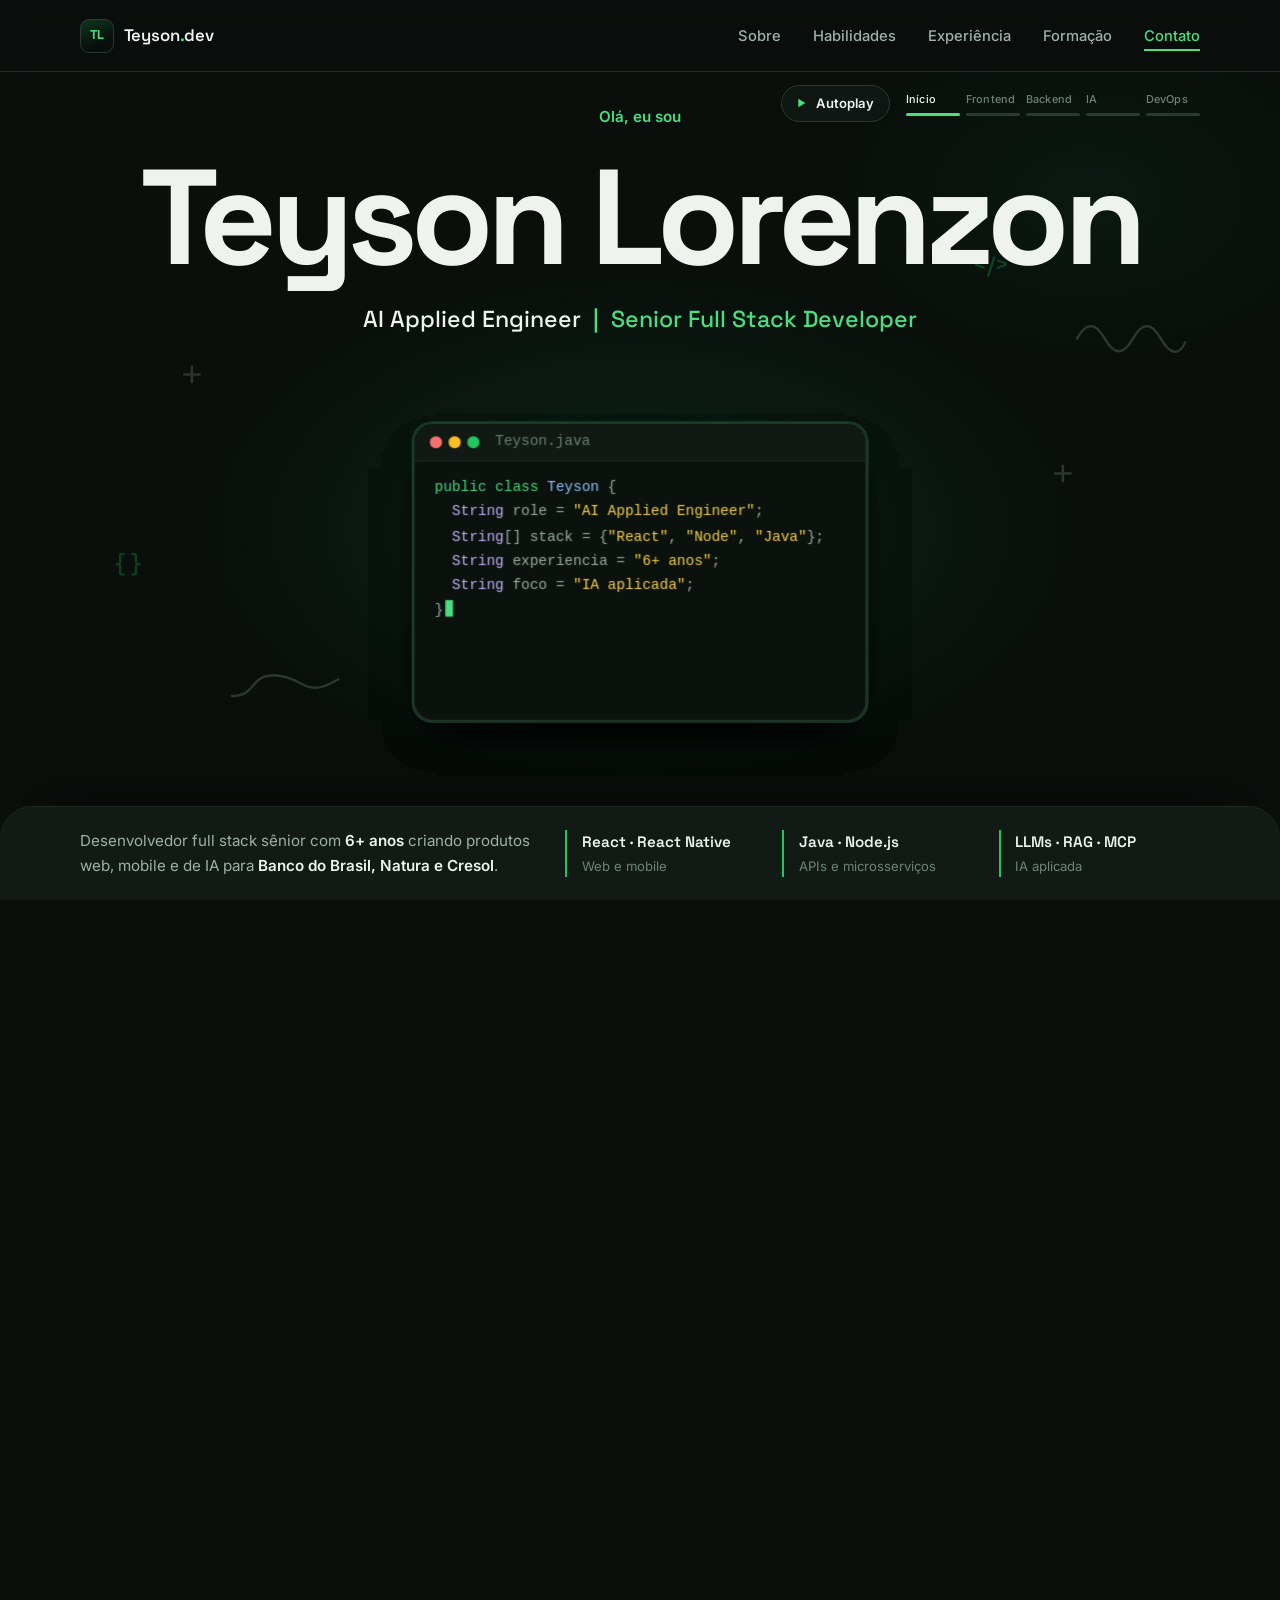
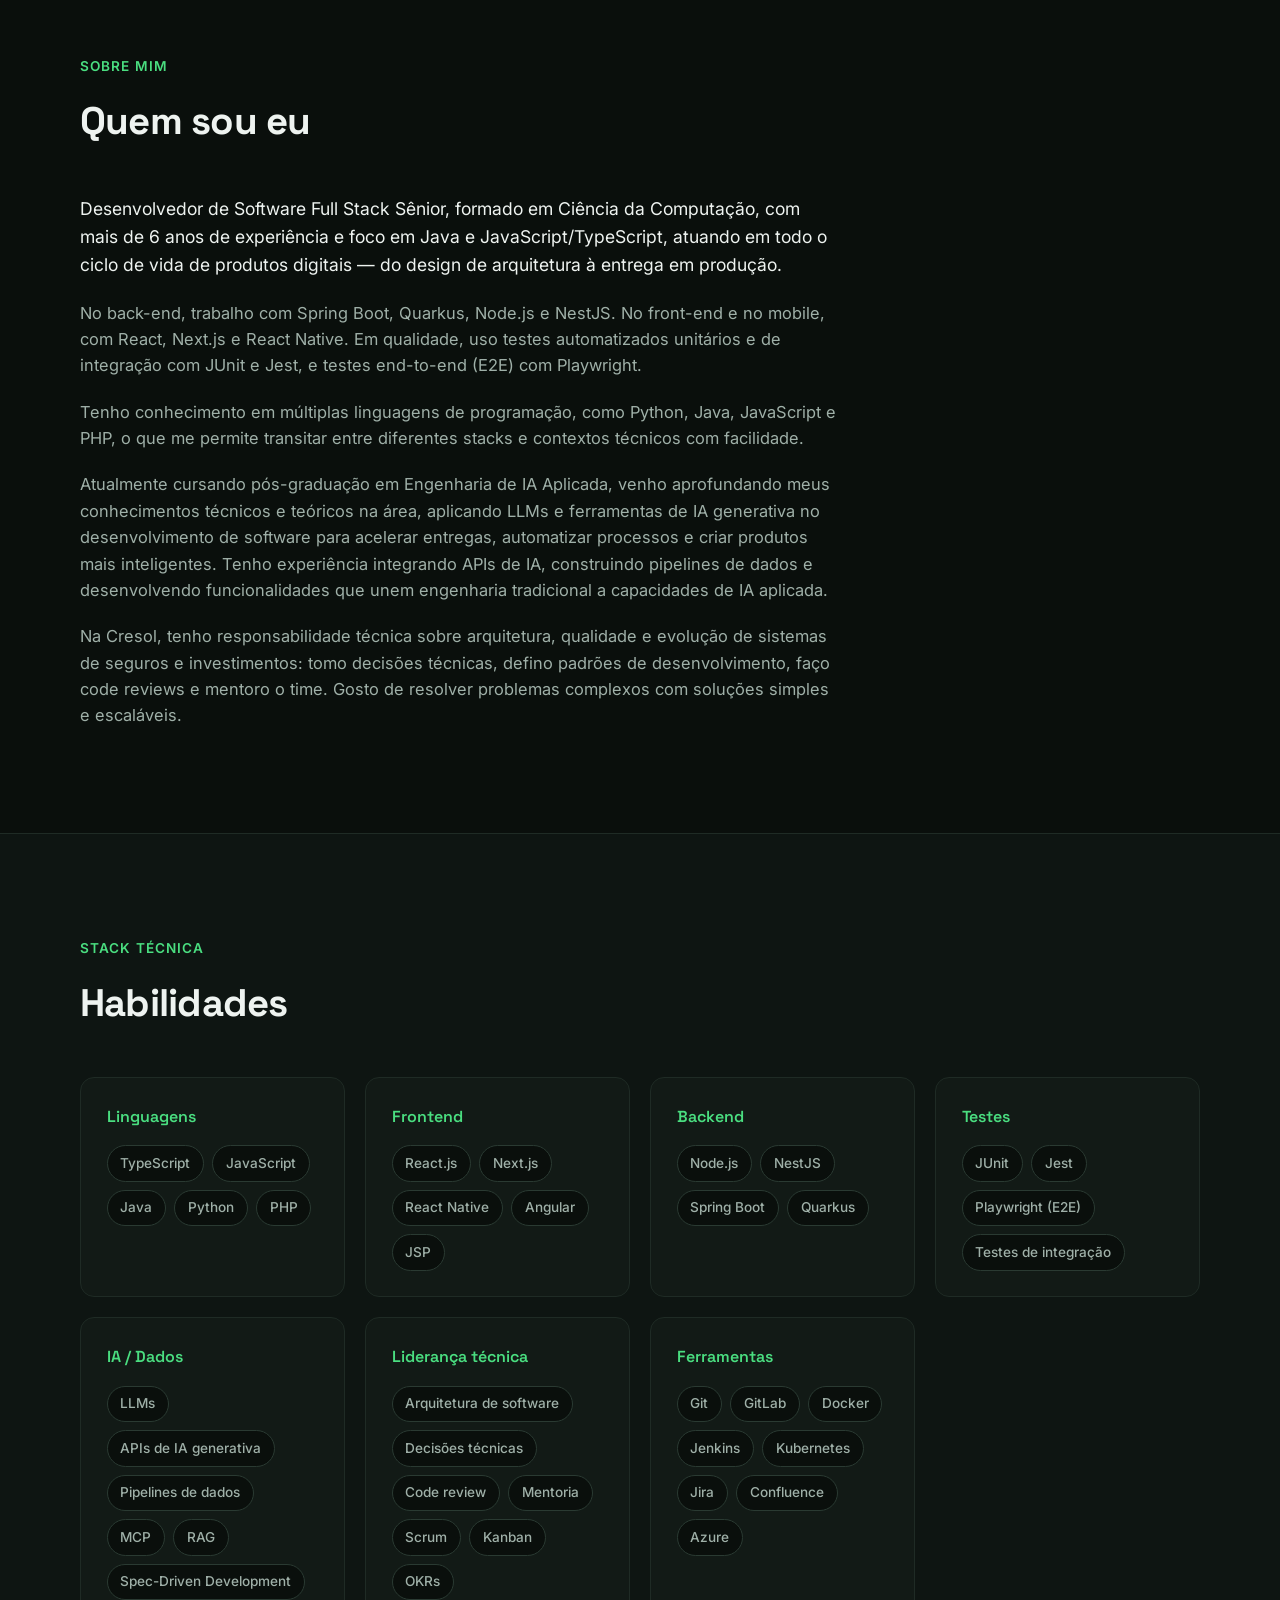
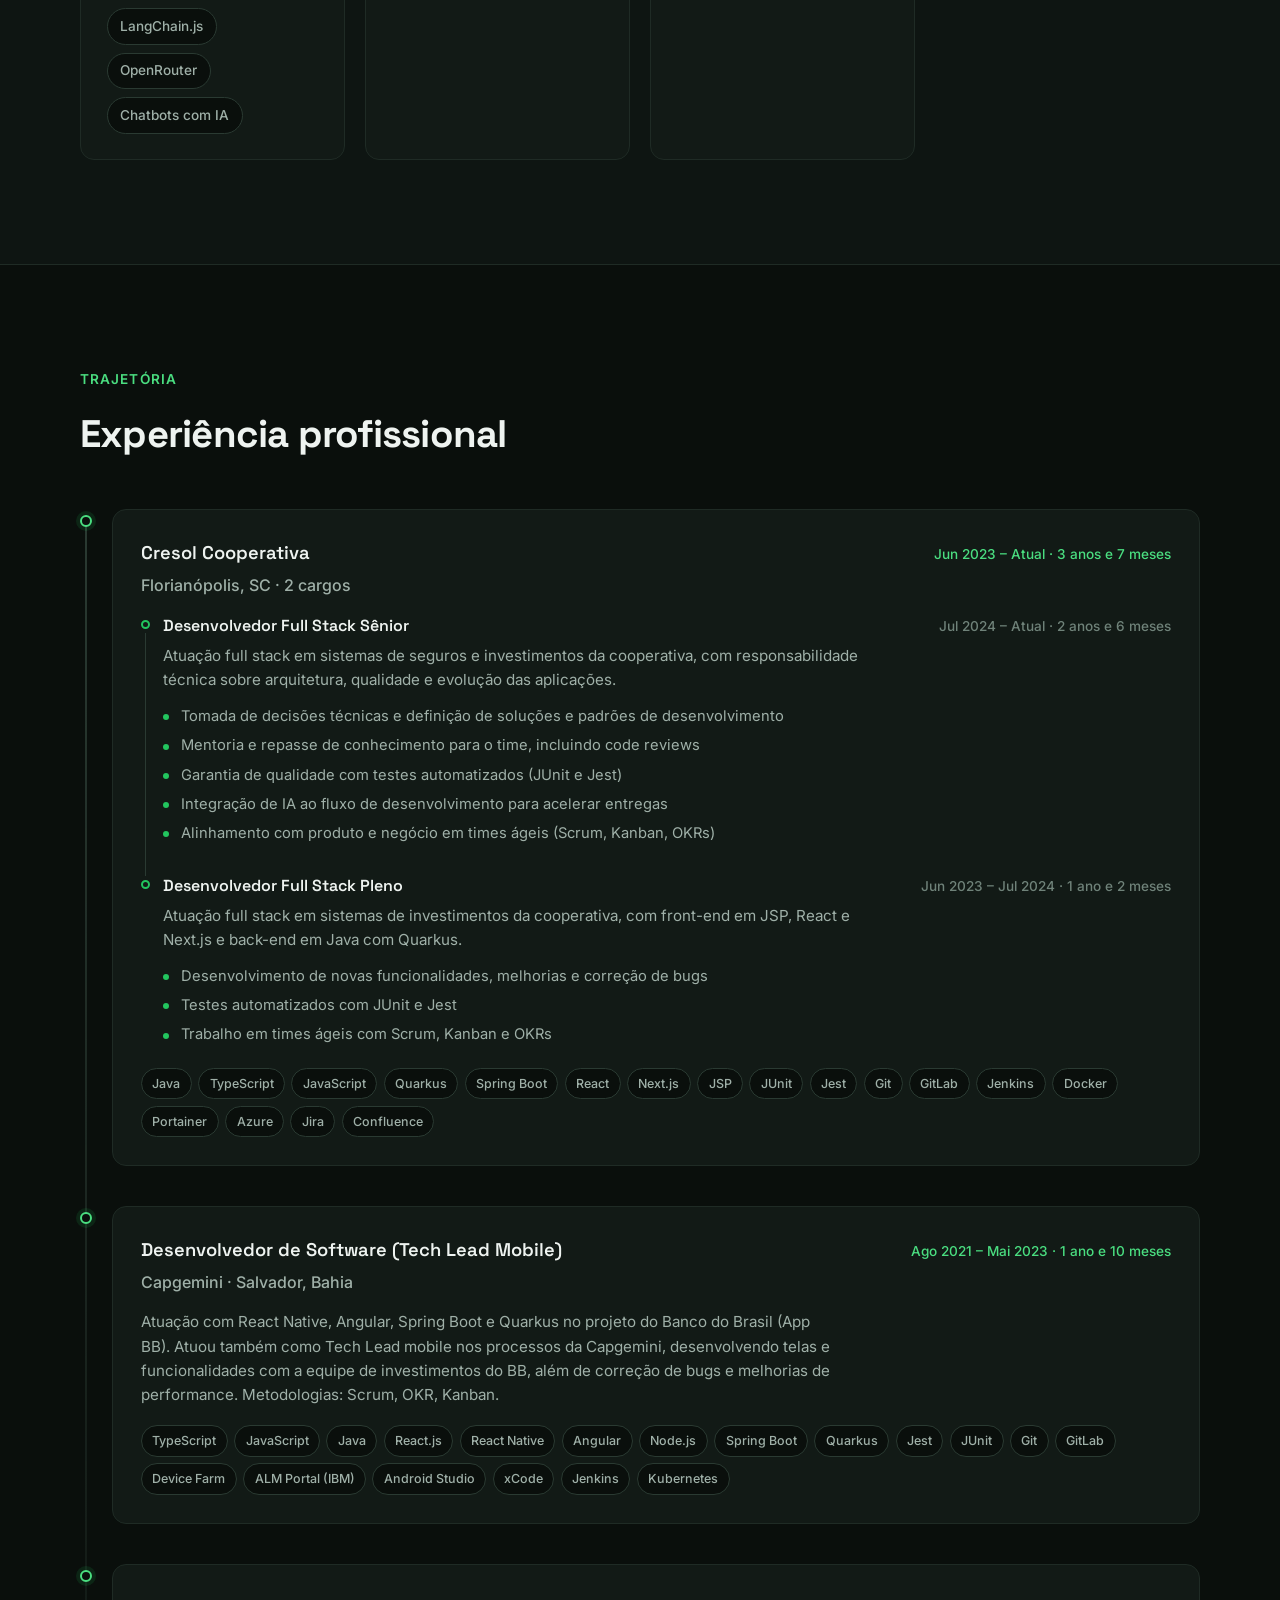
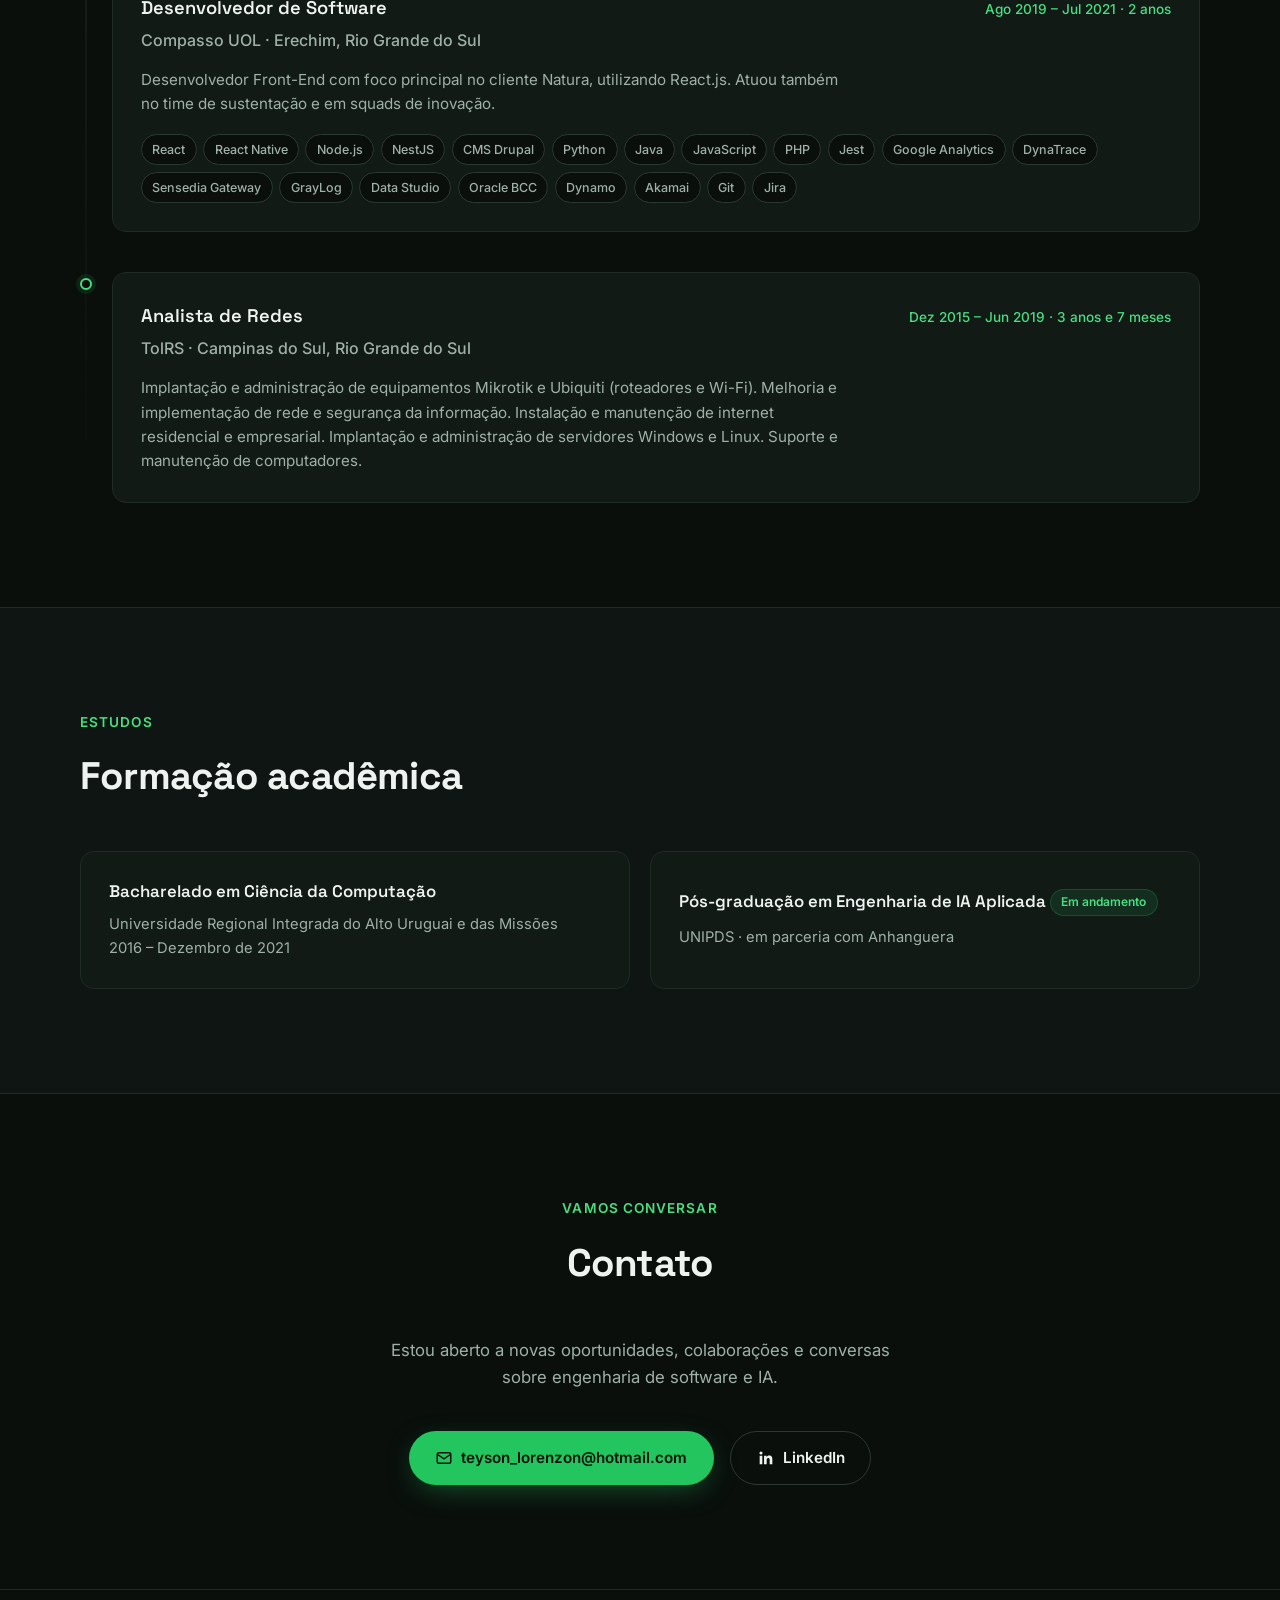
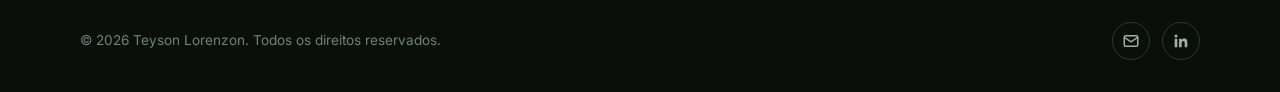
<file: index.html>
<!DOCTYPE html>
<html lang="pt-BR">
<head>
  <meta charset="UTF-8" />
  <meta name="viewport" content="width=device-width, initial-scale=1.0" />
  <title>Teyson Lorenzon — AI Applied Engineer | Senior Full Stack Developer</title>
  <meta name="description" content="Portfólio de Teyson Lorenzon, AI Applied Engineer e Desenvolvedor Full Stack Sênior. Java, TypeScript, Spring Boot, Quarkus, Node.js, NestJS, React, Next.js e React Native." />
  <meta name="theme-color" content="#0a0f0c" />
  <link rel="icon" href="data:,">
  <link rel="preconnect" href="https://fonts.googleapis.com">
  <link rel="preconnect" href="https://fonts.gstatic.com" crossorigin>
  <link href="https://fonts.googleapis.com/css2?family=Space+Grotesk:wght@400;500;600;700&family=Inter:wght@400;500;600&display=swap" rel="stylesheet">
  <link rel="stylesheet" href="style.css" />
  <link rel="stylesheet" href="story.css" />
</head>
<body>
  <a class="skip-link" href="#sobre">Pular para o conteúdo</a>

  <header class="site-header" id="topo">
    <div class="container header-inner">
      <a class="logo" href="#topo" aria-label="Página inicial de Teyson Lorenzon">
        <span class="logo-mark" aria-hidden="true">TL</span>
        <span class="logo-text">Teyson<span class="accent">.</span>dev</span>
      </a>

      <button class="nav-toggle" id="navToggle" aria-expanded="false" aria-controls="primaryNav" aria-label="Abrir menu de navegação">
        <span class="nav-toggle-bar"></span>
        <span class="nav-toggle-bar"></span>
        <span class="nav-toggle-bar"></span>
      </button>

      <nav class="nav" id="primaryNav" aria-label="Navegação principal">
        <ul class="nav-list">
          <li><a href="#sobre" class="nav-link">Sobre</a></li>
          <li><a href="#habilidades" class="nav-link">Habilidades</a></li>
          <li><a href="#experiencia" class="nav-link">Experiência</a></li>
          <li><a href="#formacao" class="nav-link">Formação</a></li>
          <li><a href="#contato" class="nav-link">Contato</a></li>
        </ul>
      </nav>
    </div>
  </header>

  <main id="conteudo">
    <section class="story" id="apresentacao" aria-labelledby="hero-title">
      <div class="story-stage" id="storyStage">
        <div class="story-glow" aria-hidden="true"></div>

        <div class="story-doodles" aria-hidden="true">
          <span class="doodle doodle-plus" style="--x: 14%; --y: 34%; --depth: 1.2">+</span>
          <span class="doodle doodle-plus" style="--x: 82%; --y: 46%; --depth: 0.7">+</span>
          <span class="doodle doodle-code" style="--x: 76%; --y: 22%; --depth: 1.6">&lt;/&gt;</span>
          <span class="doodle doodle-code" style="--x: 9%; --y: 58%; --depth: 0.9">{ }</span>
          <svg class="doodle doodle-wave" style="--x: 84%; --y: 30%; --depth: 1" viewBox="0 0 120 40" fill="none" stroke="currentColor" stroke-width="2.5" stroke-linecap="round"><path d="M2 20c10-18 20-18 30 0s20 18 30 0 20-18 30 0 20 18 26 4"/></svg>
          <svg class="doodle doodle-wave" style="--x: 18%; --y: 72%; --depth: 1.4" viewBox="0 0 120 40" fill="none" stroke="currentColor" stroke-width="2.5" stroke-linecap="round"><path d="M2 30C30 30 20 6 50 8s30 26 66 4"/></svg>
        </div>

        <p class="story-pill" data-pill>Da ideia ao deploy</p>

        <div class="story-intro" data-scene="0" data-motion="intro">
          <p class="story-eyebrow">Olá, eu sou</p>
          <h1 id="hero-title" class="story-name">Teyson Lorenzon</h1>
          <p class="story-role">AI Applied Engineer <span class="dot-sep">|</span> <span class="accent">Senior Full Stack Developer</span></p>
        </div>

        <p class="story-word" data-scene="1" aria-hidden="true">Interface</p>
        <p class="story-word" data-scene="2" aria-hidden="true">Backend</p>
        <p class="story-word" data-scene="3" aria-hidden="true">IA aplicada</p>
        <p class="story-word" data-scene="4" aria-hidden="true">Deploy</p>

        <div class="story-accent accent-tags" data-scene="1" data-motion="accent" aria-hidden="true">
          <svg viewBox="0 0 200 200">
            <path class="bracket" d="M38 62 10 100l28 38" />
            <path class="bracket" d="M146 56 130 144M162 62l28 38-28 38" />
            <path class="cursor" d="M150 18v30l8-8 6 13 5-2-6-13h11z" />
          </svg>
        </div>
        <div class="story-accent accent-flow" data-scene="2" data-motion="accent" aria-hidden="true">
          <svg viewBox="0 0 200 200">
            <defs>
              <marker id="flowArrow" viewBox="0 0 10 10" refX="5" refY="5" markerWidth="4" markerHeight="4" orient="auto-start-reverse">
                <path d="M0 0 10 5 0 10z" />
              </marker>
            </defs>
            <path class="flow" d="M22 92A80 80 0 0 1 178 92" marker-end="url(#flowArrow)" />
            <path class="flow" d="M178 120A80 80 0 0 1 22 120" marker-end="url(#flowArrow)" />
          </svg>
        </div>
        <div class="story-accent accent-net" data-scene="3" data-motion="accent" aria-hidden="true">
          <svg viewBox="0 0 200 200"><g class="edges"><path d="M30 60 100 30 170 60M30 60 70 110 100 30 130 110 170 60M70 110 100 170 130 110M30 140 70 110M170 140 130 110M30 140 100 170 170 140"/></g><g class="nodes"><circle cx="30" cy="60" r="7"/><circle cx="100" cy="30" r="7"/><circle cx="170" cy="60" r="7"/><circle cx="70" cy="110" r="7"/><circle cx="130" cy="110" r="7"/><circle cx="30" cy="140" r="7"/><circle cx="170" cy="140" r="7"/><circle cx="100" cy="170" r="7"/></g></svg>
        </div>
        <div class="story-accent accent-loop" data-scene="4" data-motion="accent" aria-hidden="true">
          <svg viewBox="0 0 200 120"><path d="M100 60c-22-34-74-34-74 0s52 34 74 0 74-34 74 0-52 34-74 0z"/></svg>
        </div>

        <div class="stack" id="storyStack" aria-hidden="true">
          <div class="stack-shadow"></div>
          <div class="stack-tilt" id="storyTilt">

            <div class="layer" style="--i: 0">
              <div class="face face-blank" data-face="0"></div>
              <div class="face face-html" data-face="1">
                <span class="face-label">&lt;html&gt; estrutura</span>
                <div class="wire wire-head"></div>
                <div class="wire wire-hero"></div>
                <div class="wire-row"><div class="wire"></div><div class="wire"></div><div class="wire"></div></div>
              </div>
              <div class="face face-db" data-face="2">
                <span class="face-label">Banco de dados</span>
                <div class="db-row"><i class="db"></i><i class="db"></i><i class="db"></i></div>
              </div>
              <div class="face face-data" data-face="3">
                <span class="face-label">Dados</span>
                <div class="dot-grid"></div>
              </div>
              <div class="face face-cloud" data-face="4">
                <span class="face-label">Azure · nuvem</span>
                <svg viewBox="0 0 120 70" fill="none" stroke="currentColor" stroke-width="4" stroke-linejoin="round"><path d="M30 62h62a20 20 0 0 0 2-40 28 28 0 0 0-53-6A23 23 0 0 0 30 62z"/></svg>
              </div>
            </div>

            <div class="layer" style="--i: 1">
              <div class="face face-blank" data-face="0"></div>
              <div class="face face-css" data-face="1">
                <span class="face-label">{ css } estilo</span>
                <div class="swatches"><i></i><i></i><i></i><i></i></div>
              </div>
              <div class="face face-java" data-face="2">
                <span class="face-label">Microsserviços Java</span>
                <div class="chips"><span>Spring Boot</span><span>Quarkus</span><span>Java 17</span></div>
              </div>
              <div class="face face-rag" data-face="3">
                <span class="face-label">RAG · embeddings</span>
                <div class="scatter"><i></i><i></i><i></i><i></i><i></i><i></i><i></i><i></i></div>
              </div>
              <div class="face face-k8s" data-face="4">
                <span class="face-label">Kubernetes</span>
                <div class="pods"><i></i><i></i><i></i><i></i><i></i><i></i></div>
              </div>
            </div>

            <div class="layer" style="--i: 2">
              <div class="face face-blank" data-face="0"></div>
              <div class="face face-components" data-face="1">
                <span class="face-label">&lt;Componentes /&gt;</span>
                <div class="comp comp-a"></div><div class="comp comp-b"></div><div class="comp comp-c"></div>
              </div>
              <div class="face face-api" data-face="2">
                <span class="face-label">API REST · Node.js</span>
                <ul class="endpoints">
                  <li><b>GET</b> /seguros <em>200</em></li>
                  <li><b>POST</b> /investimentos <em>201</em></li>
                  <li><b>GET</b> /clientes/:id <em>200</em></li>
                </ul>
              </div>
              <div class="face face-llm" data-face="3">
                <span class="face-label">LLM</span>
                <svg viewBox="0 0 160 90" fill="none" stroke="currentColor" stroke-width="1.6"><path d="M20 20 80 15 140 20M20 45 80 45 140 45M20 70 80 75 140 70M20 20 80 45 140 70M20 70 80 45 140 20M20 45 80 15M20 45 80 75M80 15 140 45M80 75 140 45"/><g fill="currentColor"><circle cx="20" cy="20" r="5"/><circle cx="20" cy="45" r="5"/><circle cx="20" cy="70" r="5"/><circle cx="80" cy="15" r="5"/><circle cx="80" cy="45" r="6"/><circle cx="80" cy="75" r="5"/><circle cx="140" cy="20" r="5"/><circle cx="140" cy="45" r="5"/><circle cx="140" cy="70" r="5"/></g></svg>
              </div>
              <div class="face face-docker" data-face="4">
                <span class="face-label">Docker</span>
                <div class="containers"><i></i><i></i><i></i><i></i><i></i></div>
              </div>
            </div>

            <div class="layer" style="--i: 3">
              <div class="face face-editor" data-face="0">
                <div class="editor-bar"><i></i><i></i><i></i><span>Teyson.java</span></div>
<pre class="editor-code"><code><span class="k">public class</span> <span class="v">Teyson</span> {
  <span class="t">String</span> role = <span class="s">"AI Applied Engineer"</span>;
  <span class="t">String</span>[] stack = {<span class="s">"React"</span>, <span class="s">"Node"</span>, <span class="s">"Java"</span>};
  <span class="t">String</span> experiencia = <span class="s">"6+ anos"</span>;
  <span class="t">String</span> foco = <span class="s">"IA aplicada"</span>;
}<span class="caret"></span></code></pre>
              </div>
              <div class="face face-ui" data-face="1">
                <div class="ui-bar"><i></i><i></i><i></i></div>
                <div class="ui-hero"><b></b><span></span><em></em></div>
                <div class="ui-cards"><i></i><i></i><i></i></div>
              </div>
              <div class="face face-tests" data-face="2">
                <span class="face-label">Testes</span>
                <ul class="checks">
                  <li>✓ JUnit <span>unitários</span></li>
                  <li>✓ Jest <span>integração</span></li>
                  <li>✓ Playwright <span>E2E</span></li>
                </ul>
              </div>
              <div class="face face-chat" data-face="3">
                <span class="face-label">Agente · MCP</span>
                <p class="bubble bubble-user">Resuma meus investimentos</p>
                <p class="bubble bubble-ai">Claro! Consultei 3 fontes e…</p>
              </div>
              <div class="face face-pipeline" data-face="4">
                <span class="face-label">CI/CD · Jenkins</span>
                <ol class="pipeline"><li>build</li><li>test</li><li>deploy</li></ol>
              </div>
            </div>

          </div>
        </div>

        <div class="story-intro-bar" data-scene="0" data-motion="bar">
          <p class="intro-lede">
            Desenvolvedor full stack sênior com <strong>6+ anos</strong> criando produtos web, mobile e de IA
            para <strong>Banco do Brasil, Natura e Cresol</strong>.
          </p>
          <ul class="intro-facts">
            <li><strong>React · React Native</strong><span>Web e mobile</span></li>
            <li><strong>Java · Node.js</strong><span>APIs e microsserviços</span></li>
            <li><strong>LLMs · RAG · MCP</strong><span>IA aplicada</span></li>
          </ul>
        </div>

        <div class="story-copy" data-scene="1">
          <h2 class="story-kicker"><span>01</span> Frontend</h2>
          <p>Tudo começa na tela. Crio interfaces web e mobile com componentes reutilizáveis, acessíveis e rápidas, do App do Banco do Brasil ao e-commerce da Natura.</p>
        </div>
        <ul class="story-list" data-scene="1">
          <li><strong>React.js &amp; Next.js</strong><span>SPAs e portais web</span></li>
          <li><strong>React Native</strong><span>Apps iOS e Android</span></li>
          <li><strong>Angular</strong><span>Sistemas corporativos</span></li>
        </ul>

        <div class="story-copy" data-scene="2">
          <h2 class="story-kicker"><span>02</span> Backend</h2>
          <p>Por trás de cada tela, serviços que aguentam o volume. Microsserviços Java e Node.js para sistemas de seguros e investimentos, com testes unitários, de integração e E2E.</p>
        </div>
        <ul class="story-list" data-scene="2">
          <li><strong>Node.js &amp; NestJS</strong><span>APIs em TypeScript</span></li>
          <li><strong>Spring Boot &amp; Quarkus</strong><span>Microsserviços Java</span></li>
          <li><strong>JUnit, Jest &amp; Playwright</strong><span>Unitários, integração e E2E</span></li>
        </ul>

        <div class="story-copy" data-scene="3">
          <h2 class="story-kicker"><span>03</span> Inteligência artificial</h2>
          <p>Engenharia de software com IA de verdade. Integro LLMs a produtos: chatbots, RAG sobre os dados do negócio e agentes conectados a ferramentas via MCP.</p>
        </div>
        <ul class="story-list" data-scene="3">
          <li><strong>LLMs &amp; RAG</strong><span>Respostas com contexto</span></li>
          <li><strong>MCP &amp; LangChain.js</strong><span>Agentes com ferramentas</span></li>
          <li><strong>Spec-Driven Development</strong><span>IA no ciclo de engenharia</span></li>
        </ul>

        <div class="story-copy" data-scene="4">
          <h2 class="story-kicker"><span>04</span> DevOps</h2>
          <p>Do commit à produção. Pipelines de CI/CD, containers e nuvem para entregar com frequência e segurança.</p>
        </div>
        <ul class="story-list" data-scene="4">
          <li><strong>Docker &amp; Kubernetes</strong><span>Containers e orquestração</span></li>
          <li><strong>Jenkins &amp; GitLab</strong><span>Pipelines de CI/CD</span></li>
          <li><strong>Azure</strong><span>Infraestrutura em nuvem</span></li>
        </ul>

        <div class="story-controls">
          <button type="button" class="story-play" id="storyPlay" aria-pressed="false">
            <svg class="icon-play" viewBox="0 0 24 24" fill="currentColor" aria-hidden="true"><path d="M8 5.5v13l10.5-6.5z"/></svg>
            <svg class="icon-pause" viewBox="0 0 24 24" fill="currentColor" aria-hidden="true"><path d="M7 5h3.5v14H7zM13.5 5H17v14h-3.5z"/></svg>
            <span class="story-play-label">Autoplay</span>
          </button>
          <ol class="story-chapters" aria-label="Capítulos da apresentação">
            <li><button type="button" data-chapter="0"><span class="chapter-name">Início</span><i><b></b></i></button></li>
            <li><button type="button" data-chapter="1"><span class="chapter-name">Frontend</span><i><b></b></i></button></li>
            <li><button type="button" data-chapter="2"><span class="chapter-name">Backend</span><i><b></b></i></button></li>
            <li><button type="button" data-chapter="3"><span class="chapter-name">IA</span><i><b></b></i></button></li>
            <li><button type="button" data-chapter="4"><span class="chapter-name">DevOps</span><i><b></b></i></button></li>
          </ol>
        </div>

        <a href="#sobre" class="story-skip">Pular apresentação</a>
      </div>
    </section>

    <section id="sobre" class="section" aria-labelledby="sobre-title">
      <div class="container">
        <p class="section-kicker reveal">Sobre mim</p>
        <h2 id="sobre-title" class="section-title reveal">Quem sou eu</h2>

        <div class="about-content reveal">
          <p>
            Desenvolvedor de Software Full Stack Sênior, formado em Ciência da Computação, com mais de
            6 anos de experiência e foco em Java e JavaScript/TypeScript, atuando em todo o ciclo de vida
            de produtos digitais — do design de arquitetura à entrega em produção.
          </p>
          <p>
            No back-end, trabalho com Spring Boot, Quarkus, Node.js e NestJS. No front-end e no mobile,
            com React, Next.js e React Native. Em qualidade, uso testes automatizados unitários e de
            integração com JUnit e Jest, e testes end-to-end (E2E) com Playwright.
          </p>
          <p>
            Tenho conhecimento em múltiplas linguagens de programação, como Python, Java, JavaScript e
            PHP, o que me permite transitar entre diferentes stacks e contextos técnicos com facilidade.
          </p>
          <p>
            Atualmente cursando pós-graduação em Engenharia de IA Aplicada, venho aprofundando meus conhecimentos técnicos e teóricos na área, aplicando
            LLMs e ferramentas de IA generativa no desenvolvimento de software para acelerar entregas,
            automatizar processos e criar produtos mais inteligentes. Tenho experiência integrando APIs
            de IA, construindo pipelines de dados e desenvolvendo funcionalidades que unem engenharia
            tradicional a capacidades de IA aplicada.
          </p>
          <p>
            Na Cresol, tenho responsabilidade técnica sobre arquitetura, qualidade e evolução de sistemas
            de seguros e investimentos: tomo decisões técnicas, defino padrões de desenvolvimento, faço
            code reviews e mentoro o time. Gosto de resolver problemas complexos com soluções simples e
            escaláveis.
          </p>
        </div>
      </div>
    </section>

    <section id="habilidades" class="section section-alt" aria-labelledby="habilidades-title">
      <div class="container">
        <p class="section-kicker reveal">Stack técnica</p>
        <h2 id="habilidades-title" class="section-title reveal">Habilidades</h2>

        <div class="skills-grid">
          <div class="skill-card reveal">
            <h3 class="skill-category">Linguagens</h3>
            <ul class="tag-list">
              <li class="tag">TypeScript</li>
              <li class="tag">JavaScript</li>
              <li class="tag">Java</li>
              <li class="tag">Python</li>
              <li class="tag">PHP</li>
            </ul>
          </div>

          <div class="skill-card reveal">
            <h3 class="skill-category">Frontend</h3>
            <ul class="tag-list">
              <li class="tag">React.js</li>
              <li class="tag">Next.js</li>
              <li class="tag">React Native</li>
              <li class="tag">Angular</li>
              <li class="tag">JSP</li>
            </ul>
          </div>

          <div class="skill-card reveal">
            <h3 class="skill-category">Backend</h3>
            <ul class="tag-list">
              <li class="tag">Node.js</li>
              <li class="tag">NestJS</li>
              <li class="tag">Spring Boot</li>
              <li class="tag">Quarkus</li>
            </ul>
          </div>

          <div class="skill-card reveal">
            <h3 class="skill-category">Testes</h3>
            <ul class="tag-list">
              <li class="tag">JUnit</li>
              <li class="tag">Jest</li>
              <li class="tag">Playwright (E2E)</li>
              <li class="tag">Testes de integração</li>
            </ul>
          </div>

          <div class="skill-card reveal">
            <h3 class="skill-category">IA / Dados</h3>
            <ul class="tag-list">
              <li class="tag">LLMs</li>
              <li class="tag">APIs de IA generativa</li>
              <li class="tag">Pipelines de dados</li>
              <li class="tag">MCP</li>
              <li class="tag">RAG</li>
              <li class="tag">Spec-Driven Development</li>
              <li class="tag">LangChain.js</li>
              <li class="tag">OpenRouter</li>
              <li class="tag">Chatbots com IA</li>
            </ul>
          </div>

          <div class="skill-card reveal">
            <h3 class="skill-category">Liderança técnica</h3>
            <ul class="tag-list">
              <li class="tag">Arquitetura de software</li>
              <li class="tag">Decisões técnicas</li>
              <li class="tag">Code review</li>
              <li class="tag">Mentoria</li>
              <li class="tag">Scrum</li>
              <li class="tag">Kanban</li>
              <li class="tag">OKRs</li>
            </ul>
          </div>

          <div class="skill-card reveal">
            <h3 class="skill-category">Ferramentas</h3>
            <ul class="tag-list">
              <li class="tag">Git</li>
              <li class="tag">GitLab</li>
              <li class="tag">Docker</li>
              <li class="tag">Jenkins</li>
              <li class="tag">Kubernetes</li>
              <li class="tag">Jira</li>
              <li class="tag">Confluence</li>
              <li class="tag">Azure</li>
            </ul>
          </div>
        </div>
      </div>
    </section>

    <section id="experiencia" class="section" aria-labelledby="experiencia-title">
      <div class="container">
        <p class="section-kicker reveal">Trajetória</p>
        <h2 id="experiencia-title" class="section-title reveal">Experiência profissional</h2>

        <ol class="timeline">
          <li class="timeline-item reveal">
            <div class="timeline-marker" aria-hidden="true"></div>
            <div class="timeline-card">
              <div class="timeline-head">
                <h3 class="timeline-role">Cresol Cooperativa</h3>
                <span class="timeline-period">Jun 2023 – Atual · <span data-since="2023-06">3 anos e 6 meses</span></span>
              </div>
              <p class="timeline-company">Florianópolis, SC · 2 cargos</p>

              <ol class="timeline-positions">
                <li class="timeline-position">
                  <div class="timeline-head">
                    <h4 class="timeline-position-title">Desenvolvedor Full Stack Sênior</h4>
                    <span class="timeline-period">Jul 2024 – Atual · <span data-since="2024-07">2 anos e 5 meses</span></span>
                  </div>
                  <p class="timeline-desc">
                    Atuação full stack em sistemas de seguros e investimentos da cooperativa, com
                    responsabilidade técnica sobre arquitetura, qualidade e evolução das aplicações.
                  </p>
                  <ul class="timeline-bullets">
                    <li>Tomada de decisões técnicas e definição de soluções e padrões de desenvolvimento</li>
                    <li>Mentoria e repasse de conhecimento para o time, incluindo code reviews</li>
                    <li>Garantia de qualidade com testes automatizados (JUnit e Jest)</li>
                    <li>Integração de IA ao fluxo de desenvolvimento para acelerar entregas</li>
                    <li>Alinhamento com produto e negócio em times ágeis (Scrum, Kanban, OKRs)</li>
                  </ul>
                </li>

                <li class="timeline-position">
                  <div class="timeline-head">
                    <h4 class="timeline-position-title">Desenvolvedor Full Stack Pleno</h4>
                    <span class="timeline-period">Jun 2023 – Jul 2024 · 1 ano e 2 meses</span>
                  </div>
                  <p class="timeline-desc">
                    Atuação full stack em sistemas de investimentos da cooperativa, com front-end em JSP,
                    React e Next.js e back-end em Java com Quarkus.
                  </p>
                  <ul class="timeline-bullets">
                    <li>Desenvolvimento de novas funcionalidades, melhorias e correção de bugs</li>
                    <li>Testes automatizados com JUnit e Jest</li>
                    <li>Trabalho em times ágeis com Scrum, Kanban e OKRs</li>
                  </ul>
                </li>
              </ol>

              <ul class="tag-list tag-list-sm">
                <li class="tag tag-sm">Java</li>
                <li class="tag tag-sm">TypeScript</li>
                <li class="tag tag-sm">JavaScript</li>
                <li class="tag tag-sm">Quarkus</li>
                <li class="tag tag-sm">Spring Boot</li>
                <li class="tag tag-sm">React</li>
                <li class="tag tag-sm">Next.js</li>
                <li class="tag tag-sm">JSP</li>
                <li class="tag tag-sm">JUnit</li>
                <li class="tag tag-sm">Jest</li>
                <li class="tag tag-sm">Git</li>
                <li class="tag tag-sm">GitLab</li>
                <li class="tag tag-sm">Jenkins</li>
                <li class="tag tag-sm">Docker</li>
                <li class="tag tag-sm">Portainer</li>
                <li class="tag tag-sm">Azure</li>
                <li class="tag tag-sm">Jira</li>
                <li class="tag tag-sm">Confluence</li>
              </ul>
            </div>
          </li>

          <li class="timeline-item reveal">
            <div class="timeline-marker" aria-hidden="true"></div>
            <div class="timeline-card">
              <div class="timeline-head">
                <h3 class="timeline-role">Desenvolvedor de Software (Tech Lead Mobile)</h3>
                <span class="timeline-period">Ago 2021 – Mai 2023 · 1 ano e 10 meses</span>
              </div>
              <p class="timeline-company">Capgemini · Salvador, Bahia</p>
              <p class="timeline-desc">
                Atuação com React Native, Angular, Spring Boot e Quarkus no projeto do Banco do Brasil
                (App BB). Atuou também como Tech Lead mobile nos processos da Capgemini, desenvolvendo
                telas e funcionalidades com a equipe de investimentos do BB, além de correção de bugs e
                melhorias de performance. Metodologias: Scrum, OKR, Kanban.
              </p>
              <ul class="tag-list tag-list-sm">
                <li class="tag tag-sm">TypeScript</li>
                <li class="tag tag-sm">JavaScript</li>
                <li class="tag tag-sm">Java</li>
                <li class="tag tag-sm">React.js</li>
                <li class="tag tag-sm">React Native</li>
                <li class="tag tag-sm">Angular</li>
                <li class="tag tag-sm">Node.js</li>
                <li class="tag tag-sm">Spring Boot</li>
                <li class="tag tag-sm">Quarkus</li>
                <li class="tag tag-sm">Jest</li>
                <li class="tag tag-sm">JUnit</li>
                <li class="tag tag-sm">Git</li>
                <li class="tag tag-sm">GitLab</li>
                <li class="tag tag-sm">Device Farm</li>
                <li class="tag tag-sm">ALM Portal (IBM)</li>
                <li class="tag tag-sm">Android Studio</li>
                <li class="tag tag-sm">xCode</li>
                <li class="tag tag-sm">Jenkins</li>
                <li class="tag tag-sm">Kubernetes</li>
              </ul>
            </div>
          </li>

          <li class="timeline-item reveal">
            <div class="timeline-marker" aria-hidden="true"></div>
            <div class="timeline-card">
              <div class="timeline-head">
                <h3 class="timeline-role">Desenvolvedor de Software</h3>
                <span class="timeline-period">Ago 2019 – Jul 2021 · 2 anos</span>
              </div>
              <p class="timeline-company">Compasso UOL · Erechim, Rio Grande do Sul</p>
              <p class="timeline-desc">
                Desenvolvedor Front-End com foco principal no cliente Natura, utilizando React.js.
                Atuou também no time de sustentação e em squads de inovação.
              </p>
              <ul class="tag-list tag-list-sm">
                <li class="tag tag-sm">React</li>
                <li class="tag tag-sm">React Native</li>
                <li class="tag tag-sm">Node.js</li>
                <li class="tag tag-sm">NestJS</li>
                <li class="tag tag-sm">CMS Drupal</li>
                <li class="tag tag-sm">Python</li>
                <li class="tag tag-sm">Java</li>
                <li class="tag tag-sm">JavaScript</li>
                <li class="tag tag-sm">PHP</li>
                <li class="tag tag-sm">Jest</li>
                <li class="tag tag-sm">Google Analytics</li>
                <li class="tag tag-sm">DynaTrace</li>
                <li class="tag tag-sm">Sensedia Gateway</li>
                <li class="tag tag-sm">GrayLog</li>
                <li class="tag tag-sm">Data Studio</li>
                <li class="tag tag-sm">Oracle BCC</li>
                <li class="tag tag-sm">Dynamo</li>
                <li class="tag tag-sm">Akamai</li>
                <li class="tag tag-sm">Git</li>
                <li class="tag tag-sm">Jira</li>
              </ul>
            </div>
          </li>

          <li class="timeline-item reveal">
            <div class="timeline-marker" aria-hidden="true"></div>
            <div class="timeline-card">
              <div class="timeline-head">
                <h3 class="timeline-role">Analista de Redes</h3>
                <span class="timeline-period">Dez 2015 – Jun 2019 · 3 anos e 7 meses</span>
              </div>
              <p class="timeline-company">TolRS · Campinas do Sul, Rio Grande do Sul</p>
              <p class="timeline-desc">
                Implantação e administração de equipamentos Mikrotik e Ubiquiti (roteadores e Wi-Fi).
                Melhoria e implementação de rede e segurança da informação. Instalação e manutenção de
                internet residencial e empresarial. Implantação e administração de servidores Windows e
                Linux. Suporte e manutenção de computadores.
              </p>
            </div>
          </li>
        </ol>
      </div>
    </section>

    <section id="formacao" class="section section-alt" aria-labelledby="formacao-title">
      <div class="container">
        <p class="section-kicker reveal">Estudos</p>
        <h2 id="formacao-title" class="section-title reveal">Formação acadêmica</h2>

        <div class="education-grid">
          <div class="education-card reveal">
            <h3 class="education-degree">Bacharelado em Ciência da Computação</h3>
            <p class="education-school">Universidade Regional Integrada do Alto Uruguai e das Missões</p>
            <p class="education-period">2016 – Dezembro de 2021</p>
          </div>

          <div class="education-card reveal">
            <h3 class="education-degree">
              Pós-graduação em Engenharia de IA Aplicada
              <span class="badge-progress">Em andamento</span>
            </h3>
            <p class="education-school">UNIPDS · em parceria com Anhanguera</p>
          </div>
        </div>
      </div>
    </section>

    <section id="contato" class="section contact-section" aria-labelledby="contato-title">
      <div class="container">
        <p class="section-kicker reveal">Vamos conversar</p>
        <h2 id="contato-title" class="section-title reveal">Contato</h2>
        <p class="contact-lede reveal">
          Estou aberto a novas oportunidades, colaborações e conversas sobre engenharia de software e IA.
        </p>

        <div class="contact-actions reveal">
          <button type="button" class="btn btn-primary" id="copyEmailBtn" data-email="teyson_lorenzon@hotmail.com">
            <svg class="icon icon-sm" viewBox="0 0 24 24" fill="none" stroke="currentColor" stroke-width="2" aria-hidden="true">
              <rect x="3" y="5" width="18" height="14" rx="2"/>
              <path d="m3 7 9 6 9-6"/>
            </svg>
            <span id="copyEmailLabel">teyson_lorenzon@hotmail.com</span>
          </button>

          <a href="https://www.linkedin.com/in/teyson-lorenzon-597658123/" class="btn btn-outline" target="_blank" rel="noopener noreferrer">
            <svg class="icon icon-sm" viewBox="0 0 24 24" fill="currentColor" aria-hidden="true">
              <path d="M20.45 20.45h-3.55v-5.57c0-1.33-.02-3.04-1.85-3.04-1.86 0-2.14 1.45-2.14 2.94v5.67H9.36V9h3.41v1.56h.05c.48-.9 1.64-1.85 3.38-1.85 3.61 0 4.28 2.38 4.28 5.47zM5.34 7.43a2.06 2.06 0 1 1 0-4.12 2.06 2.06 0 0 1 0 4.12zM7.12 20.45H3.56V9h3.56z"/>
            </svg>
            LinkedIn
          </a>
        </div>
      </div>
    </section>
  </main>

  <footer class="site-footer">
    <div class="container footer-inner">
      <p>&copy; <span id="year"></span> Teyson Lorenzon. Todos os direitos reservados.</p>
      <div class="footer-social">
        <a href="mailto:teyson_lorenzon@hotmail.com" aria-label="Enviar e-mail para Teyson Lorenzon" class="social-link">
          <svg class="icon icon-sm" viewBox="0 0 24 24" fill="none" stroke="currentColor" stroke-width="2" aria-hidden="true">
            <rect x="3" y="5" width="18" height="14" rx="2"/>
            <path d="m3 7 9 6 9-6"/>
          </svg>
        </a>
        <a href="https://www.linkedin.com/in/teyson-lorenzon-597658123/" target="_blank" rel="noopener noreferrer" aria-label="Perfil de Teyson Lorenzon no LinkedIn" class="social-link">
          <svg class="icon icon-sm" viewBox="0 0 24 24" fill="currentColor" aria-hidden="true">
            <path d="M20.45 20.45h-3.55v-5.57c0-1.33-.02-3.04-1.85-3.04-1.86 0-2.14 1.45-2.14 2.94v5.67H9.36V9h3.41v1.56h.05c.48-.9 1.64-1.85 3.38-1.85 3.61 0 4.28 2.38 4.28 5.47zM5.34 7.43a2.06 2.06 0 1 1 0-4.12 2.06 2.06 0 0 1 0 4.12zM7.12 20.45H3.56V9h3.56z"/>
          </svg>
        </a>
      </div>
    </div>
  </footer>

  <div class="toast" id="toast" role="status" aria-live="polite"></div>

  <script src="script.js"></script>
  <script src="story.js"></script>
</body>
</html>
</file>
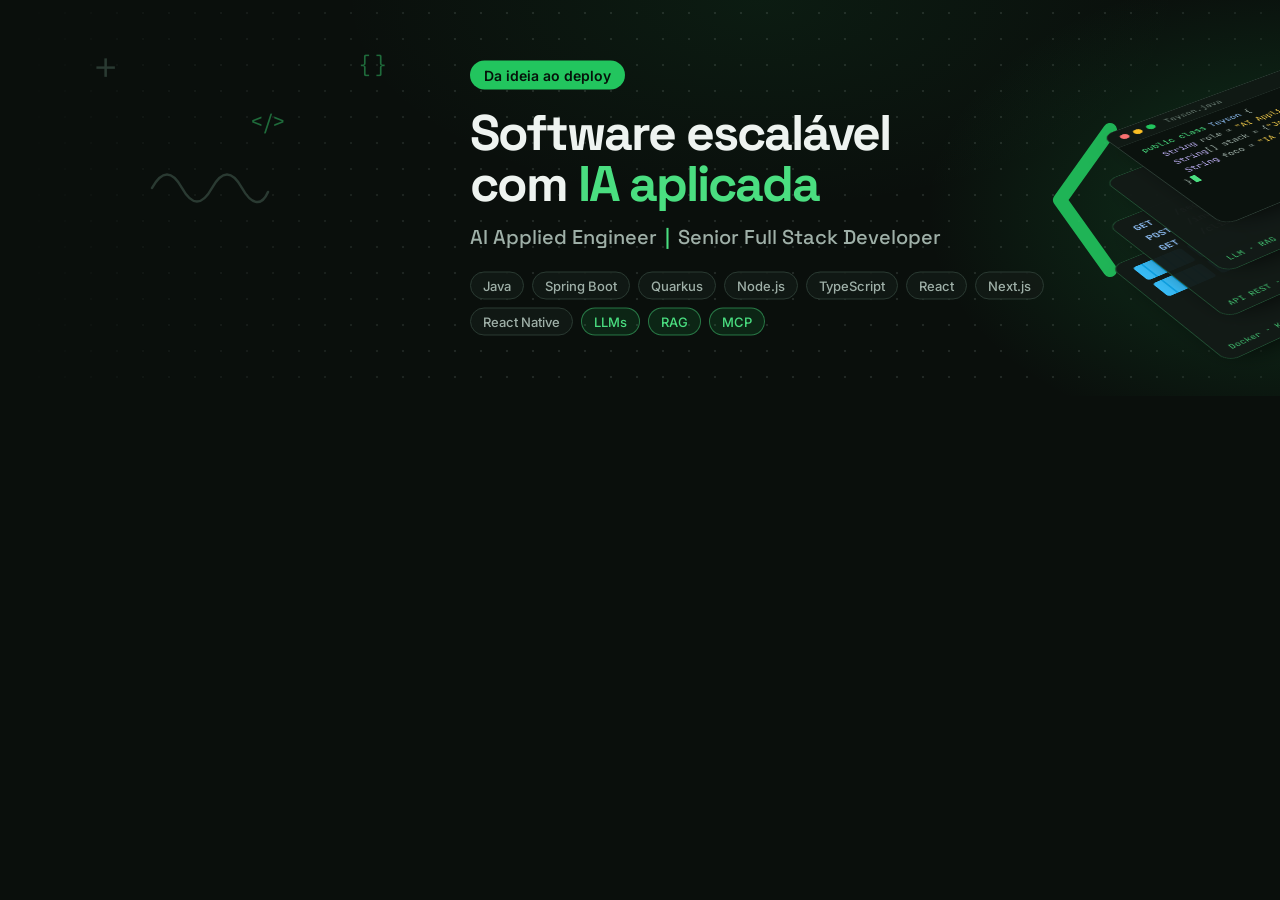
<file: linkedin/capa.html>
<!DOCTYPE html>
<html lang="pt-BR">
<head>
  <meta charset="UTF-8" />
  <title>Capa LinkedIn</title>
  <link href="https://fonts.googleapis.com/css2?family=Space+Grotesk:wght@400;500;600;700&family=Inter:wght@400;500;600&family=JetBrains+Mono:wght@400;600&display=swap" rel="stylesheet">
  <style>
    :root {
      --bg: #0a0f0c;
      --surface: #121a16;
      --border: #1f2b25;
      --border-strong: #2a3a32;
      --text: #eef3f0;
      --text-2: #9fb0a8;
      --muted: #6f8279;
      --green: #22c55e;
      --green-bright: #4ade80;
      --green-dim: #16a34a;
      --green-soft: rgba(34, 197, 94, 0.12);
    }

    * {
      box-sizing: border-box;
      margin: 0;
      padding: 0;
    }

    html,
    body {
      width: 1584px;
      height: 396px;
      overflow: hidden;
      background: var(--bg);
    }

    .cover {
      position: relative;
      width: 1584px;
      height: 396px;
      overflow: hidden;
      font-family: "Inter", sans-serif;
      color: var(--text);
      background:
        radial-gradient(520px 340px at 1290px 210px, rgba(34, 197, 94, 0.2), transparent 70%),
        radial-gradient(600px 300px at 760px 0, rgba(34, 197, 94, 0.07), transparent 70%),
        var(--bg);
    }

    .grid {
      position: absolute;
      inset: 0;
      background-image: radial-gradient(circle, rgba(159, 176, 168, 0.16) 1.2px, transparent 1.6px);
      background-size: 26px 26px;
      -webkit-mask-image: linear-gradient(90deg, transparent 0, #000 30%, #000 70%, transparent 100%);
      mask-image: linear-gradient(90deg, transparent 0, #000 30%, #000 70%, transparent 100%);
    }

    .doodle {
      position: absolute;
      font-family: "Space Grotesk", sans-serif;
      line-height: 1;
      color: var(--border-strong);
    }

    .content {
      position: absolute;
      left: 470px;
      top: 50%;
      transform: translateY(-50%);
      width: 620px;
    }

    .pill {
      display: inline-block;
      padding: 6px 14px;
      border-radius: 999px;
      background: var(--green);
      color: #06120a;
      font-size: 14px;
      font-weight: 600;
      margin-bottom: 18px;
    }

    .headline {
      font-family: "Space Grotesk", sans-serif;
      font-size: 50px;
      font-weight: 700;
      letter-spacing: -0.04em;
      line-height: 1.02;
    }

    .headline .accent {
      color: var(--green-bright);
    }

    .role {
      margin-top: 14px;
      font-family: "Space Grotesk", sans-serif;
      font-size: 20px;
      font-weight: 500;
      color: var(--text-2);
    }

    .role .sep {
      color: var(--green-bright);
      margin: 0 8px;
    }

    .chips {
      display: flex;
      flex-wrap: wrap;
      gap: 8px;
      margin-top: 22px;
    }

    .chips span {
      padding: 5px 12px;
      border-radius: 999px;
      border: 1px solid var(--border-strong);
      background: rgba(18, 26, 22, 0.85);
      font-size: 13px;
      font-weight: 500;
      color: var(--text-2);
    }

    .chips span.ai {
      border-color: rgba(74, 222, 128, 0.45);
      background: var(--green-soft);
      color: var(--green-bright);
    }

    .scene {
      position: absolute;
      left: 1290px;
      top: 200px;
      width: 0;
      height: 0;
    }

    .tags {
      position: absolute;
      left: -250px;
      top: -150px;
      width: 500px;
      height: 300px;
      overflow: visible;
    }

    .tags path {
      fill: none;
      stroke: var(--green);
      stroke-width: 14;
      stroke-linecap: round;
      stroke-linejoin: round;
      opacity: 0.9;
    }

    .stack {
      position: absolute;
      left: -150px;
      top: -40px;
      width: 300px;
      height: 198px;
      perspective: 1800px;
      font-size: 10px;
    }

    .tilt {
      position: absolute;
      inset: 0;
      transform-style: preserve-3d;
      transform: rotateX(56deg) rotateZ(-38deg);
    }

    .layer {
      position: absolute;
      inset: 0;
      border-radius: 14px;
      background: rgba(18, 26, 22, 0.96);
      border: 1px solid rgba(74, 222, 128, 0.25);
      box-shadow: 0 16px 34px -16px rgba(0, 0, 0, 0.8);
      transform: translateZ(calc(var(--i) * 50px));
      overflow: hidden;
      padding: 14px 16px;
    }

    .label {
      position: absolute;
      left: 14px;
      bottom: 10px;
      font-family: "JetBrains Mono", monospace;
      font-size: 10px;
      color: var(--green-bright);
      opacity: 0.85;
    }

    .containers {
      display: flex;
      flex-wrap: wrap;
      gap: 7px;
    }

    .containers i {
      width: 58px;
      height: 28px;
      border-radius: 4px;
      background: repeating-linear-gradient(90deg, #38bdf8 0 10px, #0ea5e9 10px 12px);
    }

    .endpoints {
      list-style: none;
      display: flex;
      flex-direction: column;
      gap: 6px;
      font-family: "JetBrains Mono", monospace;
      font-size: 12px;
      color: var(--text-2);
    }

    .endpoints b {
      display: inline-block;
      width: 40px;
      color: #93c5fd;
    }

    .endpoints em {
      font-style: normal;
      color: var(--green-bright);
      margin-left: 6px;
    }

    .llm {
      display: grid;
      place-items: center;
      height: 100%;
      padding-bottom: 18px;
      color: var(--green-bright);
    }

    .llm svg {
      width: 70%;
    }

    .editor {
      padding: 0;
      background: #0b120e;
      border-color: var(--border-strong);
    }

    .editor-bar {
      display: flex;
      align-items: center;
      gap: 6px;
      height: 28px;
      padding: 0 12px;
      border-bottom: 1px solid var(--border);
      background: #101914;
      font-family: "JetBrains Mono", monospace;
      font-size: 10px;
      color: var(--muted);
    }

    .editor-bar i {
      width: 9px;
      height: 9px;
      border-radius: 50%;
    }

    .editor-bar span {
      margin-left: 6px;
    }

    pre {
      padding: 10px 14px;
      font-family: "JetBrains Mono", monospace;
      font-size: 10.5px;
      line-height: 1.7;
      color: var(--text-2);
      white-space: pre;
    }

    .k { color: var(--green-bright); }
    .v { color: #93c5fd; }
    .t { color: #c4b5fd; }
    .s { color: #fcd34d; }

    .caret {
      display: inline-block;
      width: 6px;
      height: 12px;
      margin-left: 2px;
      vertical-align: -2px;
      background: var(--green-bright);
    }

    .site {
      position: absolute;
      right: 36px;
      bottom: 22px;
      font-family: "Space Grotesk", sans-serif;
      font-size: 14px;
      font-weight: 600;
      color: var(--muted);
    }

    .site b {
      color: var(--green-bright);
    }
  </style>
</head>
<body>
  <div class="cover">
    <div class="grid"></div>

    <span class="doodle" style="left: 92px; top: 46px; font-size: 44px; font-weight: 300;">+</span>
    <span class="doodle" style="left: 250px; top: 110px; font-size: 22px; color: #1f6b3b;">&lt;/&gt;</span>
    <span class="doodle" style="left: 360px; top: 52px; font-size: 22px; color: #1f6b3b;">{ }</span>
    <svg class="doodle" style="left: 150px; top: 168px; width: 120px; color: #2a3a32;" viewBox="0 0 120 40" fill="none" stroke="currentColor" stroke-width="2.5" stroke-linecap="round"><path d="M2 20c10-18 20-18 30 0s20 18 30 0 20-18 30 0 20 18 26 4"/></svg>
    <span class="doodle" style="left: 1500px; top: 40px; font-size: 40px; font-weight: 300;">+</span>
    <svg class="doodle" style="left: 1440px; top: 330px; width: 110px; color: #2a3a32;" viewBox="0 0 120 40" fill="none" stroke="currentColor" stroke-width="2.5" stroke-linecap="round"><path d="M2 30C30 30 20 6 50 8s30 26 66 4"/></svg>

    <div class="content">
      <span class="pill">Da ideia ao deploy</span>
      <h1 class="headline">Software escalável<br>com <span class="accent">IA aplicada</span></h1>
      <p class="role">AI Applied Engineer<span class="sep">|</span>Senior Full Stack Developer</p>
      <div class="chips">
        <span>Java</span>
        <span>Spring Boot</span>
        <span>Quarkus</span>
        <span>Node.js</span>
        <span>TypeScript</span>
        <span>React</span>
        <span>Next.js</span>
        <span>React Native</span>
        <span class="ai">LLMs</span>
        <span class="ai">RAG</span>
        <span class="ai">MCP</span>
      </div>
    </div>

    <div class="scene">
      <svg class="tags" viewBox="0 0 500 300">
        <path d="M70 80 20 150l50 70" />
        <path d="M400 70 372 230M430 80l50 70-50 70" />
      </svg>

      <div class="stack">
        <div class="tilt">
          <div class="layer" style="--i: 0">
            <div class="containers"><i></i><i></i><i></i><i></i><i></i><i></i></div>
            <span class="label">Docker · Kubernetes</span>
          </div>
          <div class="layer" style="--i: 1">
            <ul class="endpoints">
              <li><b>GET</b> /seguros <em>200</em></li>
              <li><b>POST</b> /investimentos <em>201</em></li>
              <li><b>GET</b> /clientes/:id <em>200</em></li>
            </ul>
            <span class="label">API REST · Java · Node.js</span>
          </div>
          <div class="layer" style="--i: 2">
            <div class="llm">
              <svg viewBox="0 0 160 90" fill="none" stroke="currentColor" stroke-width="1.6"><path d="M20 20 80 15 140 20M20 45 80 45 140 45M20 70 80 75 140 70M20 20 80 45 140 70M20 70 80 45 140 20M20 45 80 15M20 45 80 75M80 15 140 45M80 75 140 45"/><g fill="currentColor"><circle cx="20" cy="20" r="5"/><circle cx="20" cy="45" r="5"/><circle cx="20" cy="70" r="5"/><circle cx="80" cy="15" r="5"/><circle cx="80" cy="45" r="6"/><circle cx="80" cy="75" r="5"/><circle cx="140" cy="20" r="5"/><circle cx="140" cy="45" r="5"/><circle cx="140" cy="70" r="5"/></g></svg>
            </div>
            <span class="label">LLM · RAG</span>
          </div>
          <div class="layer editor" style="--i: 3">
            <div class="editor-bar"><i style="background:#f87171"></i><i style="background:#fbbf24"></i><i style="background:#22c55e"></i><span>Teyson.java</span></div>
<pre><span class="k">public class</span> <span class="v">Teyson</span> {
  <span class="t">String</span> role = <span class="s">"AI Applied Engineer"</span>;
  <span class="t">String</span>[] stack = {<span class="s">"Java"</span>, <span class="s">"React"</span>};
  <span class="t">String</span> foco = <span class="s">"IA aplicada"</span>;
}<span class="caret"></span></pre>
          </div>
        </div>
      </div>
    </div>
  </div>
</body>
</html>
</file>
<file: style.css>
*,
*::before,
*::after {
  box-sizing: border-box;
  margin: 0;
  padding: 0;
}

html {
  scroll-behavior: smooth;
}

html,
body {
  overflow-x: clip;
}

body {
  padding-top: var(--header-height);
}

body.nav-open {
  overflow-y: hidden;
}

img,
svg {
  display: block;
  max-width: 100%;
}

ul,
ol {
  list-style: none;
}

a {
  color: inherit;
  text-decoration: none;
}

button {
  font: inherit;
  color: inherit;
  background: none;
  border: none;
  cursor: pointer;
}

:root {
  --bg: #0a0f0c;
  --bg-alt: #0e1512;
  --surface: #121a16;
  --surface-hover: #17211c;
  --border: #1f2b25;
  --border-strong: #2a3a32;

  --text-primary: #eef3f0;
  --text-secondary: #9fb0a8;
  --text-muted: #6f8279;

  --green: #22c55e;
  --green-bright: #4ade80;
  --green-dim: #16a34a;
  --green-soft: rgba(34, 197, 94, 0.12);
  --green-soft-strong: rgba(34, 197, 94, 0.22);

  --font-display: "Space Grotesk", "Inter", system-ui, sans-serif;
  --font-body: "Inter", system-ui, sans-serif;

  --container-width: 1120px;
  --radius-sm: 8px;
  --radius-md: 14px;
  --radius-lg: 22px;

  --transition-fast: 160ms ease;
  --transition-base: 260ms cubic-bezier(0.4, 0, 0.2, 1);

  --header-height: 72px;
}

@media (prefers-reduced-motion: reduce) {
  html {
    scroll-behavior: auto;
  }
  *,
  *::before,
  *::after {
    animation-duration: 0.001ms !important;
    animation-iteration-count: 1 !important;
    transition-duration: 0.001ms !important;
    scroll-behavior: auto !important;
  }
}

body {
  background: var(--bg);
  color: var(--text-primary);
  font-family: var(--font-body);
  font-size: 16px;
  line-height: 1.6;
  -webkit-font-smoothing: antialiased;
  text-rendering: optimizeLegibility;
}

::selection {
  background: var(--green-soft-strong);
  color: var(--text-primary);
}

:focus-visible {
  outline: 2px solid var(--green-bright);
  outline-offset: 3px;
  border-radius: 4px;
}

.container {
  width: min(100% - 2.5rem, var(--container-width));
  margin-inline: auto;
}

.skip-link {
  position: absolute;
  top: -100%;
  left: 1rem;
  background: var(--green);
  color: #06120a;
  padding: 0.75rem 1.25rem;
  border-radius: var(--radius-sm);
  font-weight: 600;
  z-index: 200;
  transition: top var(--transition-fast);
}

.skip-link:focus {
  top: 1rem;
}

.icon {
  width: 20px;
  height: 20px;
  flex-shrink: 0;
}

.icon-sm {
  width: 18px;
  height: 18px;
}

.site-header {
  position: fixed;
  top: 0;
  left: 0;
  right: 0;
  z-index: 100;
  height: var(--header-height);
  display: flex;
  align-items: center;
  background: rgba(10, 15, 12, 0.75);
  backdrop-filter: blur(12px);
  -webkit-backdrop-filter: blur(12px);
  border-bottom: 1px solid var(--border);
}

.header-inner {
  display: flex;
  align-items: center;
  justify-content: space-between;
  gap: 1rem;
}

.logo {
  display: inline-flex;
  align-items: center;
  gap: 0.6rem;
  font-family: var(--font-display);
  font-weight: 600;
  font-size: 1.05rem;
  letter-spacing: -0.01em;
}

.logo-mark {
  display: inline-flex;
  align-items: center;
  justify-content: center;
  width: 34px;
  height: 34px;
  border-radius: 9px;
  background: linear-gradient(155deg, var(--green-soft-strong), transparent 70%);
  border: 1px solid var(--border-strong);
  color: var(--green-bright);
  font-size: 0.8rem;
  font-weight: 700;
}

.accent {
  color: var(--green-bright);
}

.nav-list {
  display: flex;
  align-items: center;
  gap: 2rem;
}

.nav-link {
  position: relative;
  font-size: 0.92rem;
  color: var(--text-secondary);
  font-weight: 500;
  transition: color var(--transition-fast);
}

.nav-link::after {
  content: "";
  position: absolute;
  left: 0;
  bottom: -6px;
  width: 0;
  height: 2px;
  background: var(--green-bright);
  transition: width var(--transition-fast);
}

.nav-link:hover,
.nav-link:focus-visible {
  color: var(--text-primary);
}

.nav-link:hover::after,
.nav-link:focus-visible::after {
  width: 100%;
}

.nav-link[aria-current="true"] {
  color: var(--green-bright);
}

.nav-link[aria-current="true"]::after {
  width: 100%;
}

.nav-toggle {
  display: none;
  flex-direction: column;
  justify-content: center;
  gap: 5px;
  width: 40px;
  height: 40px;
  border-radius: var(--radius-sm);
}

.nav-toggle-bar {
  width: 22px;
  height: 2px;
  background: var(--text-primary);
  border-radius: 2px;
  transition: transform var(--transition-fast), opacity var(--transition-fast);
}

.hero {
  position: relative;
  min-height: calc(100svh - var(--header-height));
  display: flex;
  flex-direction: column;
  align-items: center;
  justify-content: center;
  text-align: center;
  padding: 4rem 0 3rem;
  overflow: hidden;
}

.hero-glow {
  position: absolute;
  inset: 0;
  background:
    radial-gradient(600px 400px at 50% 15%, var(--green-soft), transparent 65%),
    radial-gradient(400px 300px at 85% 80%, rgba(34, 197, 94, 0.06), transparent 70%);
  pointer-events: none;
  z-index: 0;
}

.hero-inner {
  position: relative;
  z-index: 1;
  display: flex;
  flex-direction: column;
  align-items: center;
}

.avatar-photo {
  position: relative;
  width: 112px;
  height: 112px;
  border-radius: 28px;
  overflow: hidden;
  background: linear-gradient(150deg, var(--surface), var(--bg-alt));
  border: 1px solid var(--border-strong);
  box-shadow: 0 0 0 1px rgba(34, 197, 94, 0.05), 0 20px 60px -20px rgba(34, 197, 94, 0.35);
  margin-bottom: 2rem;
  transform: rotate(-3deg);
}

.avatar-photo::before {
  content: "";
  position: absolute;
  top: -1px;
  right: -1px;
  bottom: -1px;
  left: -1px;
  border-radius: 28px;
  padding: 1px;
  background: conic-gradient(from 180deg, var(--green-bright), transparent 30%, transparent 70%, var(--green-bright));
  -webkit-mask: linear-gradient(#000 0 0) content-box, linear-gradient(#000 0 0);
  -webkit-mask-composite: xor;
  mask-composite: exclude;
  opacity: 0.7;
  pointer-events: none;
  z-index: 1;
}

.avatar-photo img {
  display: block;
  width: 100%;
  height: 100%;
  object-fit: cover;
  object-position: 50% 4%;
}

.eyebrow {
  font-size: 0.95rem;
  color: var(--green-bright);
  font-weight: 600;
  letter-spacing: 0.02em;
  margin-bottom: 0.75rem;
}

.hero-title {
  font-family: var(--font-display);
  font-size: clamp(2.4rem, 6vw, 4.2rem);
  font-weight: 700;
  letter-spacing: -0.03em;
  line-height: 1.05;
  margin-bottom: 0.9rem;
}

.hero-role {
  font-family: var(--font-display);
  font-size: clamp(1.1rem, 2.6vw, 1.5rem);
  font-weight: 500;
  color: var(--text-primary);
  margin-bottom: 0.6rem;
}

.dot-sep {
  color: var(--green-bright);
  margin: 0 0.35rem;
}

.hero-subtitle {
  color: var(--text-secondary);
  font-size: clamp(0.95rem, 1.6vw, 1.05rem);
  max-width: 560px;
  margin-bottom: 1.1rem;
}

.hero-location {
  display: inline-flex;
  align-items: center;
  gap: 0.4rem;
  color: var(--text-muted);
  font-size: 0.9rem;
  margin-bottom: 2.4rem;
}

.hero-location .icon {
  color: var(--green-dim);
}

.hero-cta {
  display: flex;
  flex-wrap: wrap;
  align-items: center;
  justify-content: center;
  gap: 1rem;
}

.scroll-hint {
  position: absolute;
  bottom: 1.75rem;
  left: 50%;
  transform: translateX(-50%);
  color: var(--text-muted);
  animation: bob 2.2s ease-in-out infinite;
}

.scroll-hint:hover {
  color: var(--green-bright);
}

@keyframes bob {
  0%, 100% { transform: translate(-50%, 0); }
  50% { transform: translate(-50%, 8px); }
}

.btn {
  display: inline-flex;
  align-items: center;
  gap: 0.5rem;
  padding: 0.85rem 1.6rem;
  border-radius: 999px;
  font-weight: 600;
  font-size: 0.95rem;
  border: 1px solid transparent;
  transition: transform var(--transition-fast), background var(--transition-fast),
    border-color var(--transition-fast), color var(--transition-fast), box-shadow var(--transition-fast);
  white-space: nowrap;
}

.btn:active {
  transform: translateY(1px);
}

.btn-primary {
  background: var(--green);
  color: #06120a;
  box-shadow: 0 8px 30px -10px rgba(34, 197, 94, 0.55);
}

.btn-primary:hover,
.btn-primary:focus-visible {
  background: var(--green-bright);
  box-shadow: 0 10px 34px -8px rgba(34, 197, 94, 0.7);
  transform: translateY(-2px);
}

.btn-outline {
  background: transparent;
  color: var(--text-primary);
  border-color: var(--border-strong);
}

.btn-outline:hover,
.btn-outline:focus-visible {
  border-color: var(--green-bright);
  color: var(--green-bright);
  transform: translateY(-2px);
}

.section {
  padding: 6.5rem 0;
}

.section-alt {
  background: var(--bg-alt);
  border-top: 1px solid var(--border);
  border-bottom: 1px solid var(--border);
}

.section-kicker {
  color: var(--green-bright);
  font-weight: 600;
  font-size: 0.85rem;
  letter-spacing: 0.08em;
  text-transform: uppercase;
  margin-bottom: 0.75rem;
}

.section-title {
  font-family: var(--font-display);
  font-size: clamp(1.8rem, 3.4vw, 2.4rem);
  font-weight: 700;
  letter-spacing: -0.02em;
  margin-bottom: 2.75rem;
}

.about-content {
  max-width: 760px;
  display: flex;
  flex-direction: column;
  gap: 1.25rem;
  color: var(--text-secondary);
  font-size: 1.03rem;
}

.about-content p:first-child {
  color: var(--text-primary);
  font-size: 1.1rem;
}

.skills-grid {
  display: grid;
  grid-template-columns: repeat(auto-fit, minmax(230px, 1fr));
  gap: 1.25rem;
}

.skill-card {
  background: var(--surface);
  border: 1px solid var(--border);
  border-radius: var(--radius-md);
  padding: 1.6rem;
  transition: border-color var(--transition-fast), transform var(--transition-fast), background var(--transition-fast);
}

.skill-card:hover {
  border-color: var(--border-strong);
  background: var(--surface-hover);
  transform: translateY(-3px);
}

.skill-category {
  font-family: var(--font-display);
  font-size: 1rem;
  color: var(--green-bright);
  font-weight: 600;
  margin-bottom: 1rem;
}

.tag-list {
  display: flex;
  flex-wrap: wrap;
  gap: 0.5rem;
}

.tag {
  background: var(--bg);
  border: 1px solid var(--border-strong);
  color: var(--text-secondary);
  font-size: 0.85rem;
  font-weight: 500;
  padding: 0.4rem 0.8rem;
  border-radius: 999px;
  transition: border-color var(--transition-fast), color var(--transition-fast), background var(--transition-fast);
}

.tag:hover {
  border-color: var(--green-bright);
  color: var(--green-bright);
  background: var(--green-soft);
}

.tag-list-sm {
  margin-top: 1.1rem;
  gap: 0.4rem;
}

.tag-sm {
  font-size: 0.78rem;
  padding: 0.3rem 0.65rem;
}

.timeline {
  position: relative;
  display: flex;
  flex-direction: column;
  gap: 2.5rem;
  padding-left: 2rem;
}

.timeline::before {
  content: "";
  position: absolute;
  left: 5px;
  top: 6px;
  bottom: 6px;
  width: 2px;
  background: linear-gradient(var(--border-strong), transparent);
}

.timeline-item {
  position: relative;
}

.timeline-marker {
  position: absolute;
  left: -2rem;
  top: 6px;
  width: 12px;
  height: 12px;
  border-radius: 50%;
  background: var(--bg);
  border: 2px solid var(--green-bright);
  box-shadow: 0 0 0 4px var(--green-soft);
}

.timeline-card {
  background: var(--surface);
  border: 1px solid var(--border);
  border-radius: var(--radius-md);
  padding: 1.75rem;
  transition: border-color var(--transition-fast), transform var(--transition-fast);
}

.timeline-card:hover {
  border-color: var(--border-strong);
  transform: translateY(-2px);
}

.timeline-head {
  display: flex;
  flex-wrap: wrap;
  align-items: baseline;
  justify-content: space-between;
  gap: 0.5rem 1.5rem;
  margin-bottom: 0.35rem;
}

.timeline-role {
  font-family: var(--font-display);
  font-size: 1.15rem;
  font-weight: 600;
  color: var(--text-primary);
}

.timeline-period {
  font-size: 0.85rem;
  color: var(--green-bright);
  font-weight: 500;
  white-space: nowrap;
}

.timeline-company {
  color: var(--text-secondary);
  font-weight: 500;
  margin-bottom: 0.9rem;
}

.timeline-desc {
  color: var(--text-secondary);
  font-size: 0.95rem;
  max-width: 70ch;
}

.timeline-bullets {
  display: flex;
  flex-direction: column;
  gap: 0.35rem;
  margin: 0.8rem 0 0.2rem;
  max-width: 70ch;
  color: var(--text-secondary);
  font-size: 0.92rem;
}

.timeline-bullets li {
  position: relative;
  padding-left: 1.1rem;
}

.timeline-bullets li::before {
  content: "";
  position: absolute;
  left: 0;
  top: 0.62em;
  width: 6px;
  height: 6px;
  border-radius: 50%;
  background: var(--green);
}

.timeline-positions {
  display: flex;
  flex-direction: column;
  gap: 1.5rem;
  margin: 0.4rem 0 0.2rem;
}

.timeline-position {
  position: relative;
  padding-left: 1.4rem;
}

.timeline-position::before {
  content: "";
  position: absolute;
  left: 0;
  top: 0.45rem;
  width: 9px;
  height: 9px;
  border-radius: 50%;
  border: 2px solid var(--green);
  background: var(--surface);
}

.timeline-position:not(:last-child)::after {
  content: "";
  position: absolute;
  left: 4px;
  top: calc(0.45rem + 13px);
  bottom: calc(-1.5rem - 0.45rem + 4px);
  width: 1px;
  background: var(--border-strong);
}

.timeline-position .timeline-period {
  color: var(--text-muted);
}

.timeline-position-title {
  font-family: var(--font-display);
  font-size: 1rem;
  font-weight: 600;
  color: var(--text-primary);
}

.education-grid {
  display: grid;
  grid-template-columns: repeat(auto-fit, minmax(280px, 1fr));
  gap: 1.25rem;
}

.education-card {
  background: var(--surface);
  border: 1px solid var(--border);
  border-radius: var(--radius-md);
  padding: 1.75rem;
  transition: border-color var(--transition-fast), transform var(--transition-fast);
}

.education-card:hover {
  border-color: var(--border-strong);
  transform: translateY(-2px);
}

.education-degree {
  font-family: var(--font-display);
  font-size: 1.05rem;
  font-weight: 600;
  color: var(--text-primary);
  margin-bottom: 0.6rem;
  line-height: 1.4;
}

.education-school,
.education-period {
  color: var(--text-secondary);
  font-size: 0.92rem;
}

.badge-progress {
  display: inline-block;
  margin-top: 0.6rem;
  font-family: var(--font-body);
  font-size: 0.75rem;
  font-weight: 600;
  color: var(--green-bright);
  background: var(--green-soft);
  border: 1px solid var(--green-soft-strong);
  padding: 0.25rem 0.65rem;
  border-radius: 999px;
}

.contact-section {
  text-align: center;
}

.contact-section .section-kicker,
.contact-section .section-title {
  text-align: center;
}

.contact-lede {
  max-width: 520px;
  margin: 0 auto 2.5rem;
  color: var(--text-secondary);
  font-size: 1.05rem;
}

.contact-actions {
  display: flex;
  flex-wrap: wrap;
  align-items: center;
  justify-content: center;
  gap: 1rem;
}

.site-footer {
  border-top: 1px solid var(--border);
  padding: 2rem 0;
}

.footer-inner {
  display: flex;
  flex-wrap: wrap;
  align-items: center;
  justify-content: space-between;
  gap: 1rem;
}

.footer-inner p {
  color: var(--text-muted);
  font-size: 0.85rem;
}

.footer-social {
  display: flex;
  gap: 0.75rem;
}

.social-link {
  display: inline-flex;
  align-items: center;
  justify-content: center;
  width: 38px;
  height: 38px;
  border-radius: 50%;
  border: 1px solid var(--border-strong);
  color: var(--text-secondary);
  transition: border-color var(--transition-fast), color var(--transition-fast), transform var(--transition-fast);
}

.social-link:hover,
.social-link:focus-visible {
  border-color: var(--green-bright);
  color: var(--green-bright);
  transform: translateY(-2px);
}

.toast {
  position: fixed;
  left: 50%;
  bottom: 2rem;
  transform: translate(-50%, 20px);
  background: var(--surface);
  border: 1px solid var(--green-soft-strong);
  color: var(--text-primary);
  padding: 0.75rem 1.25rem;
  border-radius: var(--radius-sm);
  font-size: 0.9rem;
  font-weight: 500;
  opacity: 0;
  pointer-events: none;
  transition: opacity var(--transition-base), transform var(--transition-base);
  z-index: 300;
  box-shadow: 0 12px 30px -10px rgba(0, 0, 0, 0.6);
}

.toast.is-visible {
  opacity: 1;
  transform: translate(-50%, 0);
}

.reveal {
  opacity: 0;
  transform: translateY(18px);
  transition: opacity 0.6s ease, transform 0.6s ease;
}

.reveal.is-visible {
  opacity: 1;
  transform: translateY(0);
}

@media (max-width: 880px) {
  .nav-toggle {
    display: flex;
  }

  .nav {
    position: fixed;
    top: var(--header-height);
    right: 0;
    left: 0;
    height: calc(100vh - var(--header-height));
    background: var(--bg);
    transform: translateX(100%);
    transition: transform var(--transition-base);
    z-index: 90;
    overflow-y: auto;
  }

  .nav.is-open {
    transform: translateX(0);
  }

  .nav-list {
    flex-direction: column;
    align-items: flex-start;
    gap: 0;
    padding: 1.5rem 1.75rem;
  }

  .nav-list li {
    width: 100%;
    border-bottom: 1px solid var(--border);
  }

  .nav-link {
    display: block;
    padding: 1.1rem 0;
    font-size: 1.05rem;
  }

  .nav-toggle.is-active .nav-toggle-bar:nth-child(1) {
    transform: translateY(7px) rotate(45deg);
  }

  .nav-toggle.is-active .nav-toggle-bar:nth-child(2) {
    opacity: 0;
  }

  .nav-toggle.is-active .nav-toggle-bar:nth-child(3) {
    transform: translateY(-7px) rotate(-45deg);
  }
}

@media (max-width: 640px) {
  .section {
    padding: 4.5rem 0;
  }

  .hero {
    padding: 3rem 0 2.5rem;
  }

  .timeline {
    padding-left: 1.5rem;
  }

  .timeline-marker {
    left: -1.5rem;
  }

  .timeline-head {
    flex-direction: column;
    align-items: flex-start;
  }

  .contact-actions {
    flex-direction: column;
    width: 100%;
  }

  .contact-actions .btn {
    width: 100%;
    justify-content: center;
  }

  .footer-inner {
    flex-direction: column;
    text-align: center;
  }
}
</file>
<file: story.css>
.story {
  --scenes: 5;
  position: relative;
  height: calc((var(--scenes) + 0.2) * 100svh);
  background: var(--bg);
}

.story-stage {
  --stack-w: min(440px, 64vw, 46svh);
  --stack-h: calc(var(--stack-w) * 0.66);
  --edge: max(1.25rem, calc((100% - var(--container-width)) / 2));

  position: sticky;
  top: var(--header-height);
  height: calc(100svh - var(--header-height));
  overflow: hidden;
  isolation: isolate;
}

.story-glow {
  position: absolute;
  inset: 0;
  z-index: 0;
  background:
    radial-gradient(50% 45% at 50% 55%, var(--green-soft), transparent 70%),
    radial-gradient(30% 30% at 85% 15%, rgba(34, 197, 94, 0.05), transparent 70%);
  pointer-events: none;
}

[data-scene],
[data-face] {
  will-change: opacity, transform;
}

.story-doodles {
  position: absolute;
  inset: 0;
  z-index: 1;
  pointer-events: none;
  color: var(--border-strong);
}

.doodle {
  position: absolute;
  left: var(--x);
  top: var(--y);
  transform: translate3d(0, var(--py, 0px), 0);
  font-family: var(--font-display);
  font-weight: 500;
  line-height: 1;
  opacity: var(--doodle-o, 0);
}

.doodle-plus {
  font-size: 2.6rem;
  font-weight: 300;
  color: var(--text-muted);
}

.doodle-code {
  font-size: 1.4rem;
  color: var(--green-dim);
}

.doodle-wave {
  width: 7rem;
  color: var(--text-muted);
}

.story-pill {
  position: absolute;
  top: 1rem;
  left: var(--edge);
  z-index: 8;
  padding: 0.3rem 0.8rem;
  border-radius: 999px;
  background: var(--green);
  color: #06120a;
  font-size: 0.78rem;
  font-weight: 600;
  opacity: 0;
}

.story-controls {
  position: absolute;
  top: 0.8rem;
  right: var(--edge);
  z-index: 8;
  display: flex;
  align-items: center;
  gap: 1rem;
}

.story-play {
  display: inline-flex;
  align-items: center;
  gap: 0.45rem;
  padding: 0.45rem 0.9rem 0.45rem 0.7rem;
  border-radius: 999px;
  border: 1px solid var(--border-strong);
  background: rgba(18, 26, 22, 0.8);
  backdrop-filter: blur(8px);
  -webkit-backdrop-filter: blur(8px);
  font-size: 0.82rem;
  font-weight: 600;
  color: var(--text-primary);
  transition: border-color var(--transition-fast), background var(--transition-fast);
}

.story-play:hover {
  border-color: var(--green);
}

.story-play svg {
  width: 16px;
  height: 16px;
  color: var(--green-bright);
}

.story-play .icon-pause,
.story-play[aria-pressed="true"] .icon-play {
  display: none;
}

.story-play[aria-pressed="true"] .icon-pause {
  display: block;
}

.story-chapters {
  display: flex;
  gap: 0.35rem;
}

.story-chapters button {
  display: flex;
  flex-direction: column;
  align-items: flex-start;
  gap: 0.3rem;
  padding: 0.25rem 0;
  font-size: 0.68rem;
  font-weight: 500;
  letter-spacing: 0.02em;
  color: var(--text-muted);
  transition: color var(--transition-fast);
}

.story-chapters button:hover,
.story-chapters button[aria-current="step"] {
  color: var(--text-primary);
}

.story-chapters i {
  display: block;
  width: 3.4rem;
  height: 3px;
  border-radius: 3px;
  background: var(--border-strong);
  overflow: hidden;
}

.story-chapters b {
  display: block;
  width: 100%;
  height: 100%;
  background: var(--green-bright);
  transform-origin: left;
  transform: scaleX(var(--fill, 0));
}

.story-skip {
  position: absolute;
  left: 50%;
  bottom: 1rem;
  z-index: 9;
  transform: translate(-50%, 200%);
  padding: 0.5rem 1rem;
  border-radius: var(--radius-sm);
  background: var(--green);
  color: #06120a;
  font-weight: 600;
  font-size: 0.85rem;
}

.story-skip:focus-visible {
  transform: translate(-50%, 0);
}

.story-intro {
  position: absolute;
  top: 4%;
  left: 0;
  right: 0;
  z-index: 4;
  display: flex;
  flex-direction: column;
  align-items: center;
  text-align: center;
  padding-inline: 1rem;
}

.story-eyebrow {
  display: inline-flex;
  align-items: center;
  gap: 0.6rem;
  color: var(--green-bright);
  font-weight: 600;
  font-size: 0.95rem;
}

.story-name {
  font-family: var(--font-display);
  font-size: min(11vw, 15svh);
  font-weight: 700;
  letter-spacing: -0.05em;
  line-height: 1;
  white-space: nowrap;
  margin: 0.15em 0 0.12em;
}

.story-role {
  font-family: var(--font-display);
  font-size: clamp(1rem, 2.4vw, 1.45rem);
  font-weight: 500;
}

.story-intro-bar {
  position: absolute;
  left: 0;
  right: 0;
  bottom: 0;
  z-index: 6;
  display: grid;
  grid-template-columns: minmax(0, 5fr) minmax(0, 7fr);
  align-items: center;
  gap: 2rem;
  padding: 1.4rem var(--edge);
  border-top: 1px solid var(--border);
  border-radius: 2rem 2rem 0 0;
  background: var(--surface);
  box-shadow: 0 -30px 60px -30px rgba(0, 0, 0, 0.6);
}

.intro-lede {
  color: var(--text-secondary);
  font-size: 0.95rem;
}

.intro-lede strong,
.story-copy strong {
  color: var(--text-primary);
  font-weight: 600;
}

.intro-facts {
  display: grid;
  grid-template-columns: repeat(3, minmax(0, 1fr));
  gap: 1rem;
}

.intro-facts li {
  display: flex;
  flex-direction: column;
  gap: 0.1rem;
  padding-left: 0.9rem;
  border-left: 2px solid var(--green);
}

.intro-facts strong {
  font-family: var(--font-display);
  font-size: 0.95rem;
  font-weight: 600;
}

.intro-facts span {
  font-size: 0.82rem;
  color: var(--text-muted);
}

.story-word {
  position: absolute;
  top: 6%;
  left: 0;
  right: 0;
  z-index: 2;
  text-align: center;
  font-family: var(--font-display);
  font-size: min(15vw, 21svh);
  font-weight: 700;
  letter-spacing: -0.055em;
  line-height: 1;
  white-space: nowrap;
  color: var(--text-primary);
  opacity: 0;
  pointer-events: none;
}

.story-accent {
  --size: calc(var(--stack-w) * 1.7);
  position: absolute;
  left: 50%;
  top: 54%;
  z-index: 1;
  width: var(--size);
  aspect-ratio: 1;
  margin-left: calc(var(--size) / -2);
  margin-top: calc(var(--size) / -2);
  opacity: 0;
  pointer-events: none;
}

.story-accent svg {
  width: 100%;
  height: 100%;
  overflow: visible;
}

.accent-tags .bracket {
  fill: none;
  stroke: var(--green);
  stroke-width: 9;
  stroke-linecap: round;
  stroke-linejoin: round;
}

.accent-tags .cursor {
  fill: var(--text-primary);
  stroke: var(--bg);
  stroke-width: 1.5;
  stroke-linejoin: round;
}

.accent-flow .flow {
  fill: none;
  stroke: var(--green);
  stroke-width: 5;
  stroke-linecap: round;
  stroke-dasharray: 14 9;
  animation: flow-dash 0.9s linear infinite;
}

@keyframes flow-dash {
  to {
    stroke-dashoffset: -23;
  }
}

.accent-flow marker path {
  fill: var(--green);
}

.accent-net .edges {
  fill: none;
  stroke: var(--green-dim);
  stroke-width: 1.5;
}

.accent-net .nodes {
  fill: var(--green-bright);
}

.accent-loop {
  --size: calc(var(--stack-w) * 2);
  aspect-ratio: 5 / 3;
  margin-top: calc(var(--size) * -0.3);
}

.accent-loop path {
  fill: none;
  stroke: var(--green);
  stroke-width: 12;
  stroke-linecap: round;
  stroke-dasharray: 60 22;
  animation: loop-flow 2.4s linear infinite;
}

@keyframes loop-flow {
  to {
    stroke-dashoffset: -164;
  }
}

.stack {
  position: absolute;
  left: 50%;
  top: 58%;
  z-index: 3;
  width: var(--stack-w);
  height: var(--stack-h);
  margin-left: calc(var(--stack-w) / -2);
  margin-top: calc(var(--stack-h) / -2);
  perspective: 1800px;
  font-size: calc(var(--stack-w) / 30);
  pointer-events: none;
}

.stack-shadow {
  position: absolute;
  inset: 10% 0 -12%;
  border-radius: 50%;
  background: radial-gradient(closest-side, rgba(0, 0, 0, 0.55), transparent);
  filter: blur(10px);
  opacity: 0;
}

.stack-tilt {
  position: absolute;
  inset: 0;
  transform-style: preserve-3d;
}

.layer {
  position: absolute;
  inset: 0;
  border-radius: 1.3em;
  background: rgba(18, 26, 22, 0.94);
  border: 1px solid rgba(74, 222, 128, 0.22);
  box-shadow: 0 1.5em 3em -1.5em rgba(0, 0, 0, 0.7);
  transform: translateZ(calc(var(--i) * var(--gap, 0px)));
  backface-visibility: hidden;
}

.face {
  position: absolute;
  inset: 0;
  overflow: hidden;
  padding: 1.2em 1.4em;
  border-radius: inherit;
  opacity: 0;
}

.face-label {
  position: absolute;
  left: 1.3em;
  bottom: 0.9em;
  font-family: ui-monospace, "SFMono-Regular", Menlo, monospace;
  font-size: 0.95em;
  color: var(--green-bright);
  opacity: 0.85;
}

.face-editor {
  padding: 0;
  background: #0b120e;
  border: 1px solid var(--border-strong);
}

.editor-bar {
  display: flex;
  align-items: center;
  gap: 0.5em;
  height: 2.6em;
  padding: 0 1.1em;
  border-bottom: 1px solid var(--border);
  background: #101914;
  font-size: 0.95em;
  color: var(--text-muted);
}

.editor-bar i {
  width: 0.8em;
  height: 0.8em;
  border-radius: 50%;
  background: var(--border-strong);
}

.editor-bar i:first-child {
  background: #f87171;
}

.editor-bar i:nth-child(2) {
  background: #fbbf24;
}

.editor-bar i:nth-child(3) {
  background: var(--green);
}

.editor-bar span {
  margin-left: 0.6em;
  font-family: ui-monospace, Menlo, monospace;
}

.editor-code {
  margin: 0;
  padding: 1em 1.4em;
  font-family: ui-monospace, "SFMono-Regular", Menlo, monospace;
  font-size: 0.95em;
  line-height: 1.7;
  color: var(--text-secondary);
  white-space: pre;
}

.editor-code .k {
  color: var(--green-bright);
}

.editor-code .v {
  color: #93c5fd;
}

.editor-code .s {
  color: #fcd34d;
}

.editor-code .t {
  color: #c4b5fd;
}

.caret {
  display: inline-block;
  width: 0.55em;
  height: 1.1em;
  margin-left: 0.15em;
  vertical-align: -0.15em;
  background: var(--green-bright);
  animation: caret-blink 1s steps(1) infinite;
}

@keyframes caret-blink {
  50% {
    opacity: 0;
  }
}

.face-html {
  display: flex;
  flex-direction: column;
  gap: 0.7em;
}

.wire {
  border: 1.5px dashed var(--text-muted);
  border-radius: 0.5em;
  flex: 1;
}

.wire-head {
  flex: 0 0 1.6em;
}

.wire-hero {
  flex: 0 0 4.4em;
}

.wire-row {
  flex: 0 0 4em;
  display: flex;
  gap: 0.7em;
}

.face-css {
  background: linear-gradient(135deg, rgba(34, 197, 94, 0.55), rgba(20, 184, 166, 0.35));
}

.swatches {
  display: flex;
  gap: 0.8em;
  margin-top: 0.6em;
}

.swatches i {
  width: 2.6em;
  height: 2.6em;
  border-radius: 50%;
  border: 2px solid rgba(255, 255, 255, 0.4);
  background: #4ade80;
}

.swatches i:nth-child(2) {
  background: #0a0f0c;
}

.swatches i:nth-child(3) {
  background: #eef3f0;
}

.swatches i:nth-child(4) {
  background: #fbbf24;
}

.face-components {
  display: grid;
  grid-template-columns: 1.4fr 1fr;
  grid-template-rows: 1fr 1fr;
  gap: 0.8em;
  padding-bottom: 3em;
}

.comp {
  border: 2px solid var(--green);
  border-radius: 0.7em;
  background: var(--green-soft);
}

.comp-a {
  grid-row: span 2;
}

.face-ui {
  padding: 0;
  background: #eef3f0;
  color: #0a0f0c;
}

.ui-bar {
  display: flex;
  gap: 0.4em;
  padding: 0.8em 1em;
  background: #dfe8e3;
}

.ui-bar i {
  width: 0.7em;
  height: 0.7em;
  border-radius: 50%;
  background: #b8c6bf;
}

.ui-hero {
  display: flex;
  flex-direction: column;
  gap: 0.5em;
  padding: 1.2em 1.4em 1em;
}

.ui-hero b {
  width: 62%;
  height: 1.3em;
  border-radius: 0.3em;
  background: #0a0f0c;
}

.ui-hero span {
  width: 85%;
  height: 0.6em;
  border-radius: 0.3em;
  background: #b8c6bf;
}

.ui-hero em {
  width: 6em;
  height: 1.7em;
  margin-top: 0.3em;
  border-radius: 999px;
  background: var(--green);
}

.ui-cards {
  display: flex;
  gap: 0.8em;
  padding: 0 1.4em;
}

.ui-cards i {
  flex: 1;
  height: 4.6em;
  border-radius: 0.6em;
  background: #fff;
  box-shadow: 0 0.3em 0.8em rgba(10, 15, 12, 0.12);
}

.db-row {
  display: flex;
  justify-content: center;
  gap: 1.6em;
  margin-top: 1.6em;
}

.db {
  position: relative;
  width: 4em;
  height: 5em;
  border-radius: 50% / 22%;
  background: linear-gradient(90deg, var(--green-dim), var(--green-bright) 60%, var(--green-dim));
}

.db::before {
  content: "";
  position: absolute;
  inset: 0 0 auto;
  height: 44%;
  border-radius: 50%;
  background: #86efac;
}

.db::after {
  content: "";
  position: absolute;
  left: 0;
  right: 0;
  top: 52%;
  height: 22%;
  border-bottom: 2px solid rgba(6, 18, 10, 0.4);
  border-radius: 0 0 50% 50%;
}

.chips {
  display: flex;
  flex-wrap: wrap;
  gap: 0.6em;
  margin-top: 0.4em;
}

.chips span {
  padding: 0.45em 0.9em;
  border-radius: 999px;
  border: 1.5px solid var(--green);
  background: var(--green-soft);
  color: var(--text-primary);
  font-size: 1.1em;
  font-weight: 600;
}

.endpoints {
  display: flex;
  flex-direction: column;
  gap: 0.5em;
  font-family: ui-monospace, Menlo, monospace;
  font-size: 1.05em;
  color: var(--text-secondary);
}

.endpoints b {
  display: inline-block;
  min-width: 3.4em;
  color: #93c5fd;
}

.endpoints em {
  font-style: normal;
  color: var(--green-bright);
  margin-left: 0.4em;
}

.face-tests {
  background: #0b120e;
}

.checks {
  display: flex;
  flex-direction: column;
  gap: 0.55em;
  font-size: 1.2em;
  font-weight: 600;
  color: var(--green-bright);
}

.checks span {
  margin-left: 0.4em;
  font-weight: 400;
  font-size: 0.85em;
  color: var(--text-muted);
}

.dot-grid {
  position: absolute;
  inset: 1em 1em 3em;
  background-image: radial-gradient(circle, var(--text-muted) 1.5px, transparent 2px);
  background-size: 1.4em 1.4em;
  opacity: 0.7;
}

.scatter {
  position: absolute;
  inset: 1em 1em 3em;
}

.scatter i {
  position: absolute;
  width: 0.9em;
  height: 0.9em;
  border-radius: 50%;
  background: var(--green-bright);
  box-shadow: 0 0 0.8em var(--green);
}

.scatter i:nth-child(1) { left: 12%; top: 20%; }
.scatter i:nth-child(2) { left: 22%; top: 34%; }
.scatter i:nth-child(3) { left: 18%; top: 58%; background: #93c5fd; box-shadow: 0 0 0.8em #93c5fd; }
.scatter i:nth-child(4) { left: 52%; top: 18%; background: #fcd34d; box-shadow: 0 0 0.8em #fcd34d; }
.scatter i:nth-child(5) { left: 60%; top: 30%; background: #fcd34d; box-shadow: 0 0 0.8em #fcd34d; }
.scatter i:nth-child(6) { left: 78%; top: 62%; }
.scatter i:nth-child(7) { left: 66%; top: 72%; background: #93c5fd; box-shadow: 0 0 0.8em #93c5fd; }
.scatter i:nth-child(8) { left: 40%; top: 80%; }

.face-llm {
  display: grid;
  place-items: center;
  padding-bottom: 2.6em;
  color: var(--green-bright);
}

.face-llm svg {
  width: 72%;
}

.face-chat {
  display: flex;
  flex-direction: column;
  gap: 0.7em;
  background: #0b120e;
}

.bubble {
  max-width: 78%;
  padding: 0.6em 0.95em;
  border-radius: 1em;
  font-size: 1.1em;
  line-height: 1.35;
}

.bubble-user {
  align-self: flex-end;
  background: var(--green);
  color: #06120a;
  border-bottom-right-radius: 0.25em;
}

.bubble-ai {
  background: var(--surface-hover);
  border: 1px solid var(--border-strong);
  color: var(--text-primary);
  border-bottom-left-radius: 0.25em;
}

.face-cloud {
  display: grid;
  place-items: center;
  padding-bottom: 2.6em;
  color: #60a5fa;
}

.face-cloud svg {
  width: 45%;
}

.pods {
  display: grid;
  grid-template-columns: repeat(3, 1fr);
  gap: 0.8em;
  height: calc(100% - 2.4em);
}

.pods i {
  border-radius: 0.6em;
  border: 2px solid #60a5fa;
  background: rgba(96, 165, 250, 0.12);
}

.containers {
  display: flex;
  flex-wrap: wrap;
  gap: 0.6em;
  align-content: flex-start;
}

.containers i {
  width: 5.2em;
  height: 2.6em;
  border-radius: 0.35em;
  background: repeating-linear-gradient(90deg, #38bdf8 0 0.9em, #0ea5e9 0.9em 1.05em);
}

.face-pipeline {
  display: flex;
  align-items: center;
  padding-bottom: 2.6em;
  background: #0b120e;
}

.pipeline {
  display: flex;
  width: 100%;
  counter-reset: step;
}

.pipeline li {
  position: relative;
  flex: 1;
  display: flex;
  flex-direction: column;
  align-items: center;
  gap: 0.5em;
  font-family: ui-monospace, Menlo, monospace;
  font-size: 1em;
  color: var(--text-secondary);
}

.pipeline li::before {
  content: "✓";
  display: grid;
  place-items: center;
  width: 2.6em;
  height: 2.6em;
  border-radius: 50%;
  background: var(--green);
  color: #06120a;
  font-weight: 700;
  position: relative;
  z-index: 1;
}

.pipeline li + li::after {
  content: "";
  position: absolute;
  top: 1.3em;
  right: 50%;
  width: 100%;
  height: 2px;
  background: var(--green-dim);
}

.story-copy {
  position: absolute;
  left: var(--edge);
  bottom: 8%;
  z-index: 5;
  max-width: 22rem;
  opacity: 0;
}

.story-kicker {
  display: flex;
  align-items: center;
  gap: 0.6rem;
  margin-bottom: 0.6rem;
  font-family: var(--font-display);
  font-size: 0.85rem;
  font-weight: 600;
  letter-spacing: 0.08em;
  text-transform: uppercase;
  color: var(--green-bright);
}

.story-kicker span {
  color: var(--text-muted);
}

.story-copy p {
  font-size: 1.02rem;
  line-height: 1.6;
  color: var(--text-secondary);
}

.story-list {
  position: absolute;
  right: var(--edge);
  bottom: 8%;
  z-index: 5;
  width: 18rem;
  opacity: 0;
}

.story-list li {
  display: flex;
  flex-direction: column;
  padding: 0.65rem 0;
  border-top: 1px solid var(--border-strong);
}

.story-list li:last-child {
  border-bottom: 1px solid var(--border-strong);
}

.story-list strong {
  font-family: var(--font-display);
  font-size: 0.98rem;
  font-weight: 600;
}

.story-list span {
  font-size: 0.85rem;
  color: var(--text-muted);
}

@media (max-width: 1100px) {
  .story-intro {
    top: 3.4rem;
  }
}

@media (max-width: 980px) {
  .story-copy {
    max-width: 17rem;
  }

  .story-list {
    width: 14rem;
  }

  .story-intro-bar {
    grid-template-columns: 1fr;
    gap: 1rem;
  }
}

@media (max-width: 720px) {
  .story-stage {
    --stack-w: min(320px, 68vw, 34svh);
  }

  .story-pill {
    top: 0.9rem;
  }

  .story-controls {
    top: 0.7rem;
    gap: 0.6rem;
  }

  .story-play-label,
  .chapter-name {
    position: absolute;
    width: 1px;
    height: 1px;
    overflow: hidden;
    clip: rect(0 0 0 0);
    white-space: nowrap;
  }

  .story-play {
    padding: 0.5rem;
  }

  .story-chapters i {
    width: 1.3rem;
  }

  .story-intro {
    top: 3.6rem;
  }

  .story-name {
    font-size: 13vw;
  }

  .story-role .dot-sep {
    display: none;
  }

  .story-role .accent {
    display: block;
  }

  .story-word {
    top: 3.4rem;
    font-size: 17vw;
  }

  .stack {
    top: 44%;
  }

  .story-accent {
    --size: calc(var(--stack-w) * 1.45);
    top: 41%;
  }

  .accent-loop {
    --size: calc(var(--stack-w) * 1.6);
  }

  .story-copy,
  .story-list {
    left: 1.25rem;
    right: 1.25rem;
    width: auto;
    max-width: none;
  }

  .story-copy {
    bottom: 7.2rem;
  }

  .story-copy p {
    font-size: 0.92rem;
  }

  .story-list {
    bottom: 1.2rem;
    display: grid;
    grid-template-columns: repeat(3, minmax(0, 1fr));
    gap: 0.6rem;
  }

  .story-list li,
  .story-list li:last-child {
    padding: 0.5rem 0 0;
    border-bottom: 0;
    border-top: 2px solid var(--green);
  }

  .story-list strong {
    font-size: 0.8rem;
    line-height: 1.25;
  }

  .story-list span {
    display: none;
  }

  .story-intro-bar {
    padding: 1.1rem 1.25rem;
    border-radius: 1.4rem 1.4rem 0 0;
  }

  .intro-facts {
    display: none;
  }

  .intro-lede {
    font-size: 0.9rem;
  }

  .doodle-wave,
  .doodle-code {
    display: none;
  }
}
</file>
